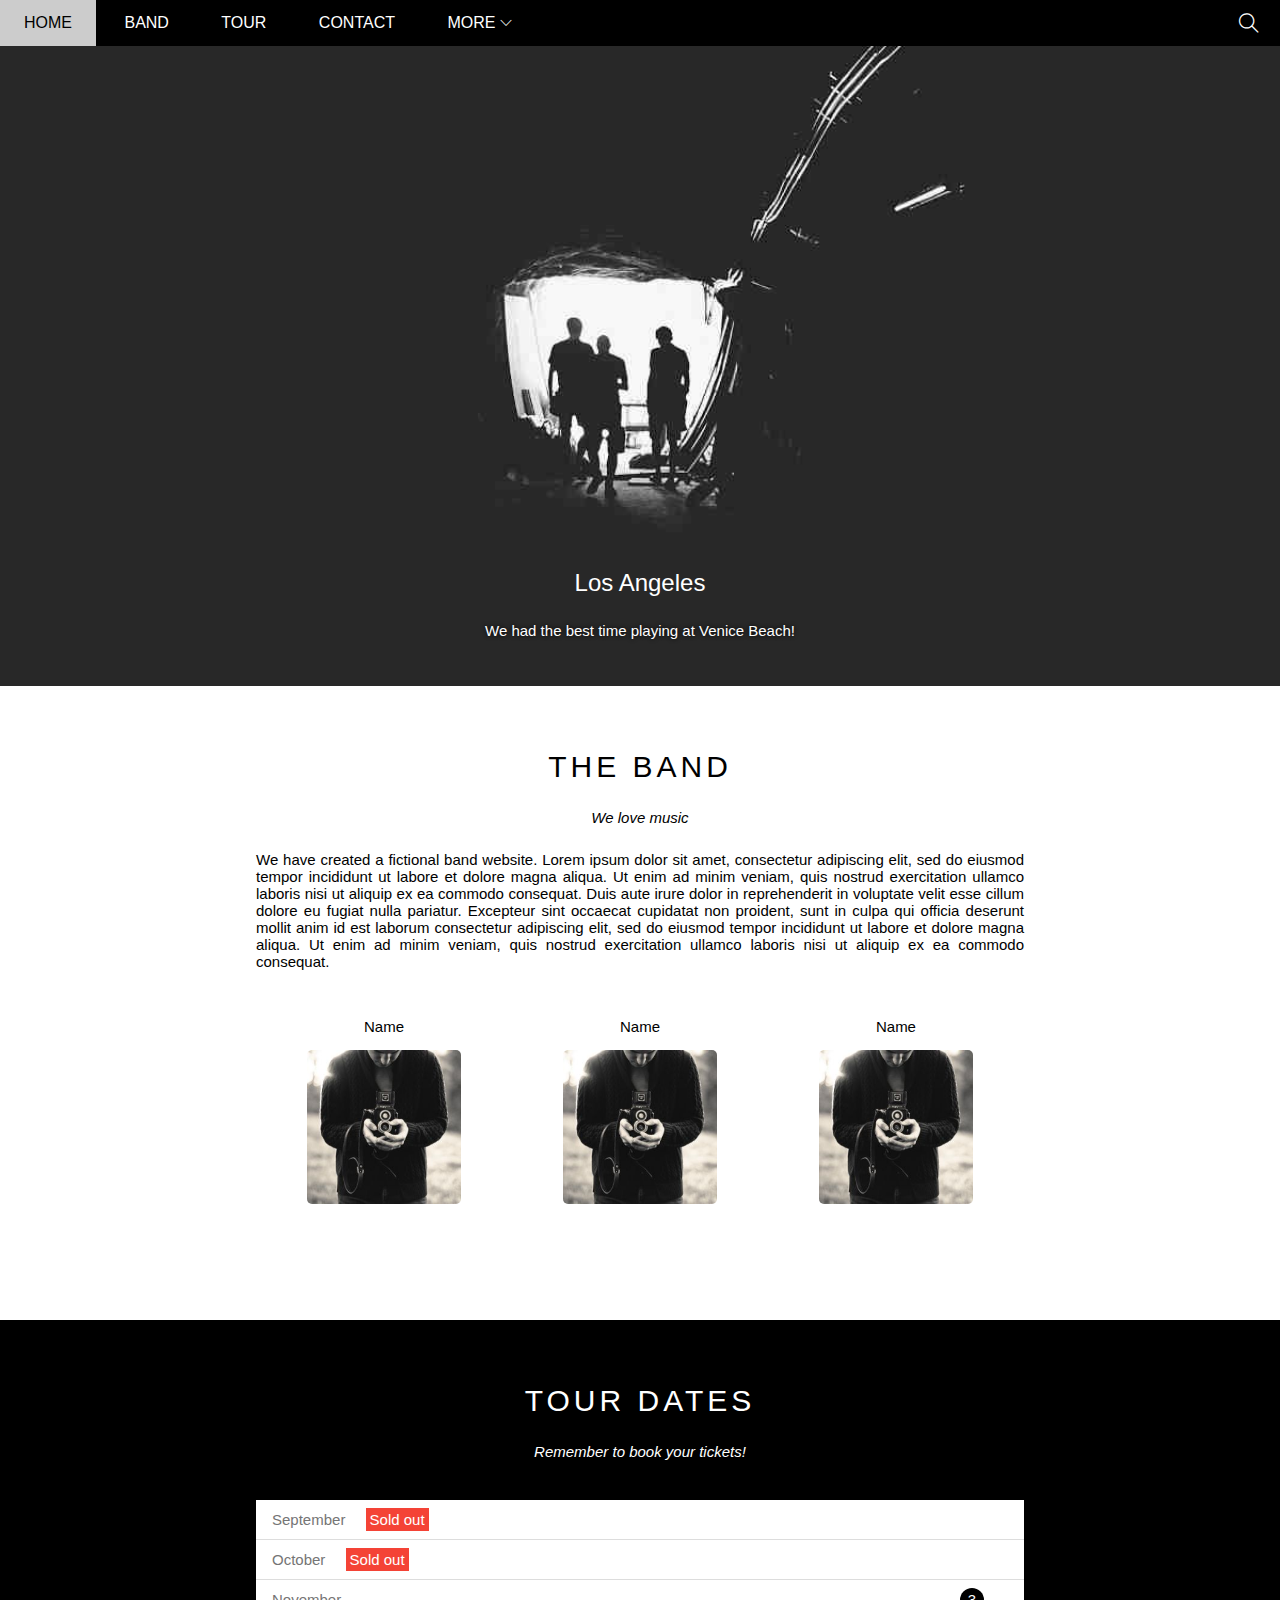
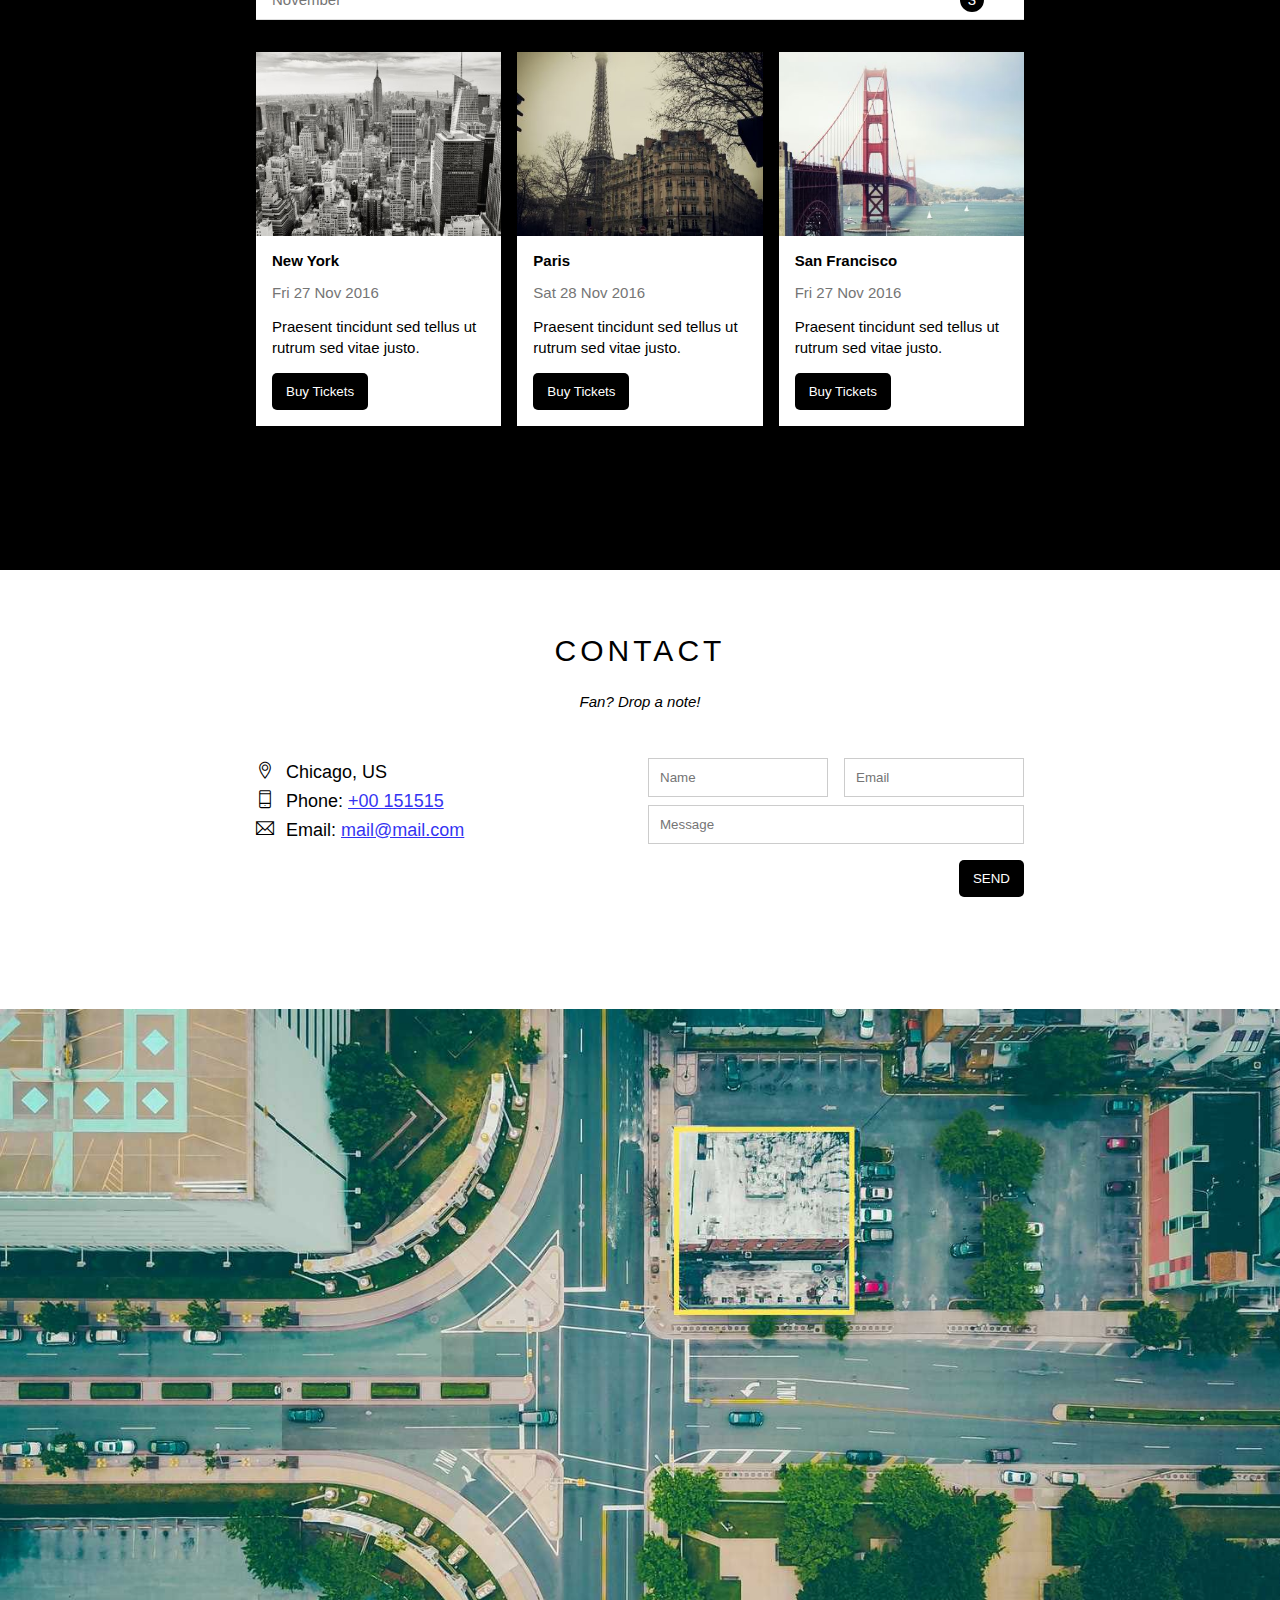
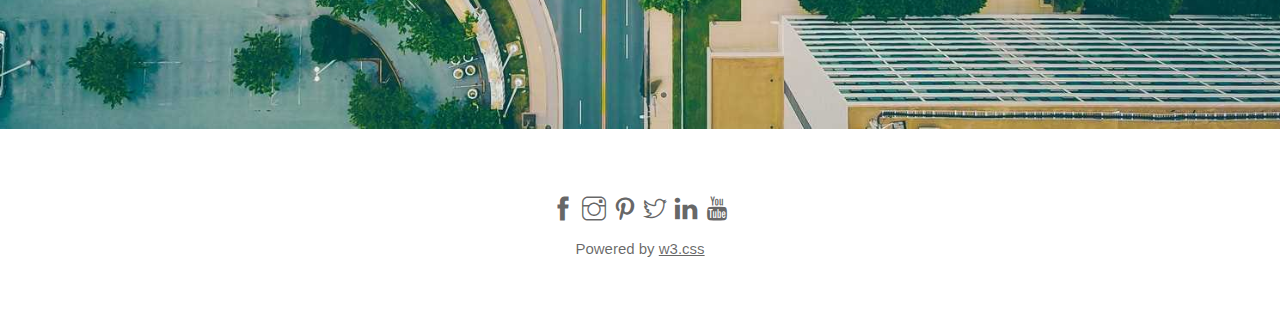
<file: index.html>
<!DOCTYPE html>
<html lang="en">
<head>
    <meta charset="UTF-8">
    <meta http-equiv="X-UA-Compatible" content="IE=edge">
    <meta name="viewport" content="width=device-width, initial-scale=1.0">
    <link rel="stylesheet" href="/css/style.css">
    <link rel="stylesheet" href="./font/themify-icons.css">
    <link rel="stylesheet" href="/css/responsive.css">
    <script src="./JS/script.js"></script>
    
    
    <title>Document</title>
</head>

    <div id="main">
        <div id="header">
            <!--Begin nav-->
            <ul id="nav">
                <li><a href="#">Home</a></li>
                <li><a href="#band">Band</a></li>
                <li><a href="#tour">Tour</a></li>
                <li><a href="#contact">Contact</a></li>
                <li>
                    <a href="#">More
                        <i class="ti-angle-down nav-arrow-down"></i>
                    </a>
                    <ul class="subnav">
                        <li><a href="#">Merchandise</a></li>
                        <li><a href="#">Extras</a></li>
                        <li><a href="#">Media</a></li>
                    </ul>
                </li>
            </ul>
             <!--End nav-->

             <!--Begin Search button-->
             <div  class="search-btn">
                 <i class="search-icon ti-search"></i>
             </div>
             <!--End Search button-->

             <!--Mobile Menu-->

             <div id="js-mobile-menu" class="mobile-menu-btn">
                 <i class="menu-icon ti-menu"></i>
             </div>
             <!--End Mobile Menu-->

        </div>

            <div id="slider">
                <div class="text-content">
                    <h2 class="text-heading">Los Angeles</h2>
                    <div class="text-descrition">We had the best time playing at Venice Beach!</div>
                </div>
                

        </div>

        <div id="content">
            <!--About section-->
            <div id="band" class="content-section">
                <h2 class="section-heading">THE BAND</h2>
                <p class="section-sub-heading">We love music</p>
                <p class="about-text">We have created a fictional band website. Lorem ipsum dolor sit amet, consectetur adipiscing elit, sed do eiusmod tempor incididunt ut labore et dolore magna aliqua. Ut enim ad minim veniam, quis nostrud exercitation ullamco laboris nisi ut aliquip ex ea commodo consequat. Duis aute irure dolor in reprehenderit in voluptate velit esse cillum dolore eu fugiat nulla pariatur. Excepteur sint occaecat cupidatat non proident, sunt in culpa qui officia deserunt mollit anim id est laborum consectetur adipiscing elit, sed do eiusmod tempor incididunt ut labore et dolore magna aliqua. Ut enim ad minim veniam, quis nostrud exercitation ullamco laboris nisi ut aliquip ex ea commodo consequat.</p>
                <div class="members-list">
                    <div class="member-mobile member-item">
                        <p class="member-name">Name</p>
                        <img src="./img/bandmember.jpg" class="member-img"/>
                    </div>
                    <div class="member-mobile member-item">
                        <p class="member-name">Name</p>
                        <img src="./img/bandmember.jpg" class="member-img" />
                    </div>
                    <div class="member-mobile member-item">
                        <p class="member-name">Name</p>
                        <img src="./img/bandmember.jpg" class="member-img" />
                    </div>
                    <div class="clean"></div>

                </div>

            </div>

             <!--Tour section-->
             <div id="tour" class="tour-section">
                 <div class="content-section">
                        <h2 class="section-heading text-white">TOUR DATES</h2>
                        <p class="section-sub-heading text-white">Remember to book your tickets!</p>
                    
                    
                <!--Ticket-->
                        <ul class="tickets-list">
                            <li>September <span class="soldout">Sold out</span></li>
                            <li>October <span class="soldout">Sold out</span> </li>
                            <li>November <span class="quantity">3</span></li>
                        </ul>
                <!--Place -->
                    <div class="row places-list">
                        <div class="column places-item mt-16 s-column-full">
                            <img src="./img/newyork.jpg" alt="New York" class="place-img">
                            <div class="place-body">
                                <h3 class="place-heading">New York</h3>
                                <p class="place-time">Fri 27 Nov 2016</p>
                                <p class="place-desc">Praesent tincidunt sed tellus ut rutrum sed vitae justo.</p>
                                <button class="btn js-buy-ticket s-full-width">Buy Tickets</butt>
                            </div>
                        </div>

                        <div class="column places-item mt-16 s-column-full">
                                <img src="./img/paris.jpg" alt="Paris" class="place-img">
                                <div class="place-body">
                                    <h3 class="place-heading">Paris</h3>
                                    <p class="place-time">Sat 28 Nov 2016</p>
                                    <p class="place-desc">Praesent tincidunt sed tellus ut rutrum sed vitae justo.</p>
                                    <button class="btn js-buy-ticket s-full-width">Buy Tickets</butt>
                                </div>
                        </div>

                            <div class="column places-item mt-16 s-column-full">
                                <img src="./img/sanfran.jpg" alt="San Francisco" class="place-img">
                                <div class="place-body">
                                    <h3 class="place-heading">San Francisco</h3>
                                    <p class="place-time">Fri 27 Nov 2016</p>
                                    <p class="place-desc">Praesent tincidunt sed tellus ut rutrum sed vitae justo.</p>
                                    <button class="btn js-buy-ticket s-full-width">Buy Tickets</butt>
                                </div>
                            </div>
                        </div>
                        <div class="clean"></div>

                   </div>
                </div>
             

            <!-- Begin Contact section-->
            <div id="contact" class="content-section">
                <h2 class="section-heading">CONTACT</h2>
                <p class="section-sub-heading">Fan? Drop a note!</p>

                <div class="row contact-content">
                    <div class="column column-half contact-info s-column-full">
                        <p class=""><i class="ti-location-pin"></i>Chicago, US</p>
                        <p class=""><i class="ti-mobile"></i>Phone: <a href="tel:+00 151515">+00 151515</a> </p>
                        <p class=""><i class="ti-email"></i>Email: <a href="mailto:mail@mail.com">mail@mail.com</a> </p>
                    </div>
                    <div class="column column-half contact-sunmit s-column-full">
                        <form action="">
                            <div class="row">
                                <div class="column column-half s-column-full s-mt-16">
                                    <input type="text" name="" required id="" class="form-control" placeholder="Name">
                                </div>
                                <div class="column column-half s-column-full s-mt-16">
                                    <input type="Email" name="" id="" required class="form-control" placeholder="Email">
                                </div>
                            </div>
                            <div class="row mt-8">
                                <div class="column column-full">
                                    <input type="Text" name="" id="" required class="form-control" placeholder="Message">
                                </div>
    
                            </div>
                            <input class="mt-16 form-submit-btn btn s-full-width" type="submit" value="SEND">
                        </form>               
                    </div>
                </div>
            </div>
            <!-- End Contact section-->
            <div class="map-section">
                <img src="./img/map.jpg" alt="Map" class="">
            </div>
        </div>
        
        <div id="footer">
            <div class="socicals-list">
                <a href=""><i class="ti-facebook"></i></a>
                <a href=""><i class="ti-instagram"></i></a>
                <a href=""><i class="ti-pinterest"></i></a>
                <a href=""><i class="ti-twitter"></i></a>
                <a href=""><i class="ti-linkedin"></i></a>
                <a href=""><i class="ti-youtube"></i></a>
               
            </div>
            <p class="copyright">Powered by  <a href="">w3.css</a></p>

        </div>

       
    


    </div>

    <div class="modal js-modal">
        <div class="modal-container js-modal-container">
            <div class="modal-close js-modal-close">
                <i class="ti-close"></i>
            </div>
            <header class="modal-header">
                <i class=" ti-bag modal-header-icon"></i>
                Tickets
            </header>

            <div class="modal-body">
                <label for="howmany" class="modal-label">
                        <i class="ti-shopping-cart"></i>
                        Tickets, $15 per person
                </label>  
                <input type="text" id="howmany" class="modal-input" placeholder="How many?">

                <label for="enteremail" class="modal-label">
                    <i class="ti-user"></i>
                    Send To
               </label>  
               <input type="email" id="enteremail" class="modal-input" placeholder="Enter email">

               <button id="buy-tickets">PAY
                   <i class="ti-check"></i>

               </button>

            </div>
            <footer class="modal-footer">
                <p class="modal-help">Need <a href="#">Help?</a></p>
            </footer>
        </div>
    </div>

    <script>
        const buyBtns = document.querySelectorAll('.js-buy-ticket');
        const modal = document.querySelector('.js-modal');
        const modalClose = document.querySelector('.js-modal-close');
        const modalContainer =document.querySelector('.js-modal-container');
        function showBytTickets(){
            //console.log("Da nhan");
            modal.classList.add('open');
            
        }
        function closeBytTicket(){
            modal.classList.remove('open');
        }
        for(const buyBtn of buyBtns){
            buyBtn.addEventListener('click',showBytTickets)
        }

        modalClose.addEventListener('click',closeBytTicket);
        modal.addEventListener('click',closeBytTicket)
        // tránh hiện tượng nổi bọt khi click vào bên trong modal
        // gây ra đóng modal
        modalContainer.addEventListener('click',function(event){
            event.stopPropagation();
        })

    </script>
    <script>
        const header = document.getElementById('header');
        const mobileMenu = document.getElementById('js-mobile-menu');
        headerHeight = header.clientHeight;
        // Đóng mở- menu
        mobileMenu.onclick = function(){
            //console.log("da click menu");
           // console.log(header.clientHeight);
           const isClosed = header.clientHeight === headerHeight;
           if(isClosed ){
               header.style.height ='auto';
           }
           else {
            header.style.height = null;
           }
         
        };
        const menuItems = document.querySelectorAll('#nav>li>a[href*="#"]');
        //console.log(menuItems);
        
        for(const menuItem of menuItems){
            
            menuItem.addEventListener('click',function(e){
                const isParentMenu = menuItem.nextElementSibling && menuItem.nextElementSibling.classList.contains('subnav');
                if(isParentMenu){
                    e.preventDefault();
                    console.log("khong dung")
                }
                else {
                    header.style.height = null;
                }
            })
        }
        

    </script>


    
</body>
</html>
</file>
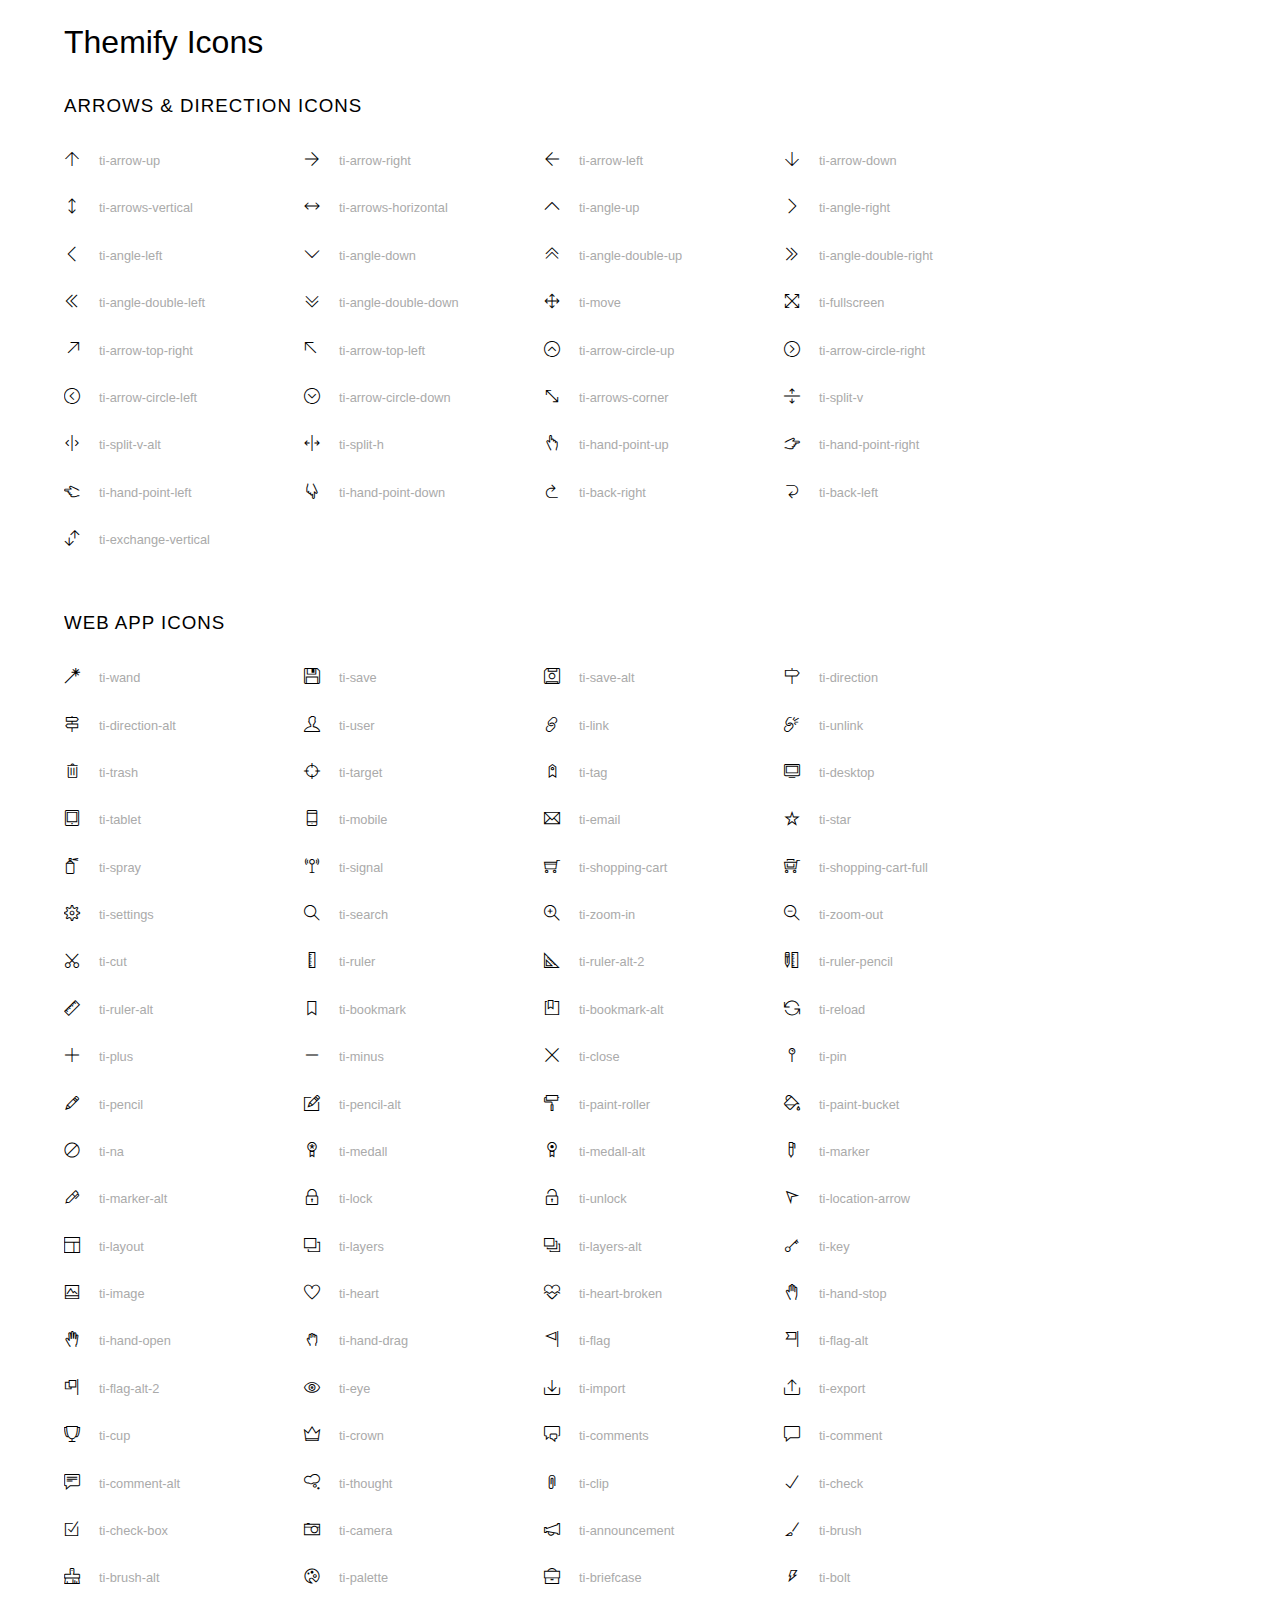
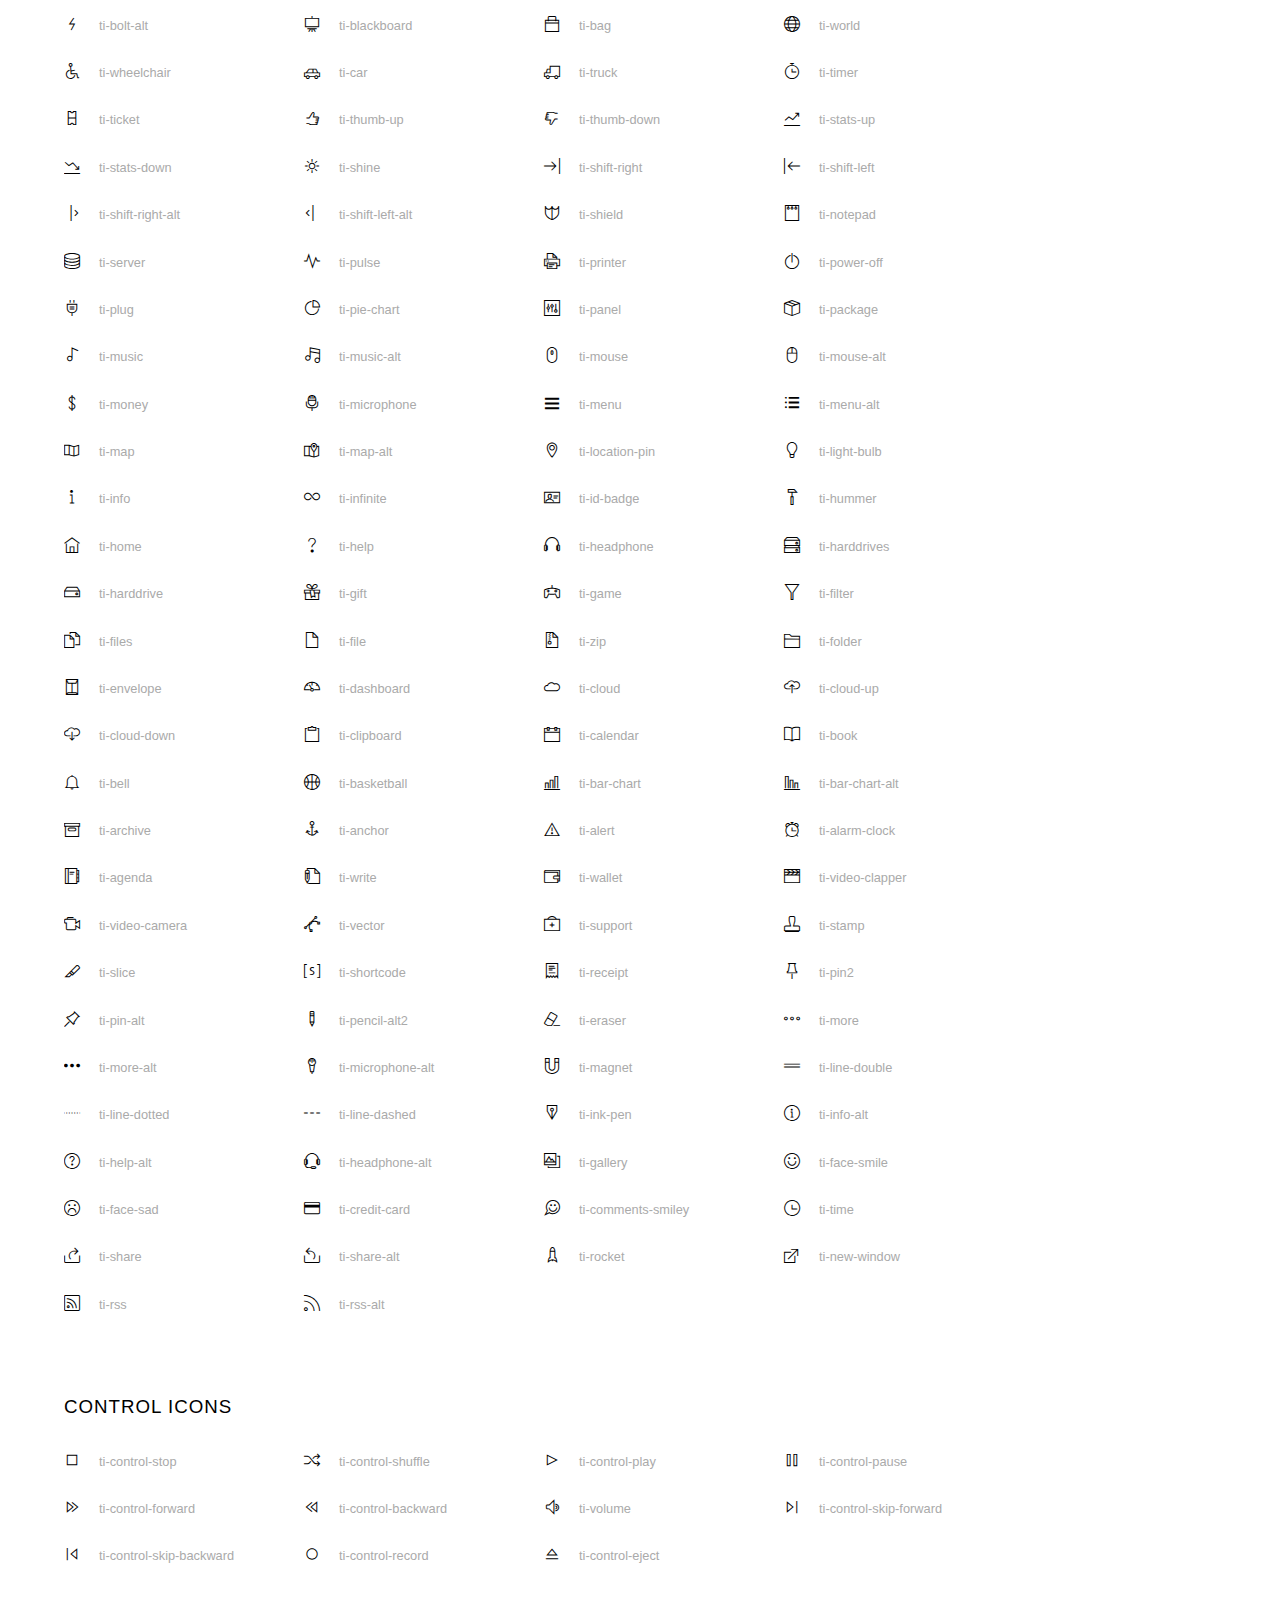
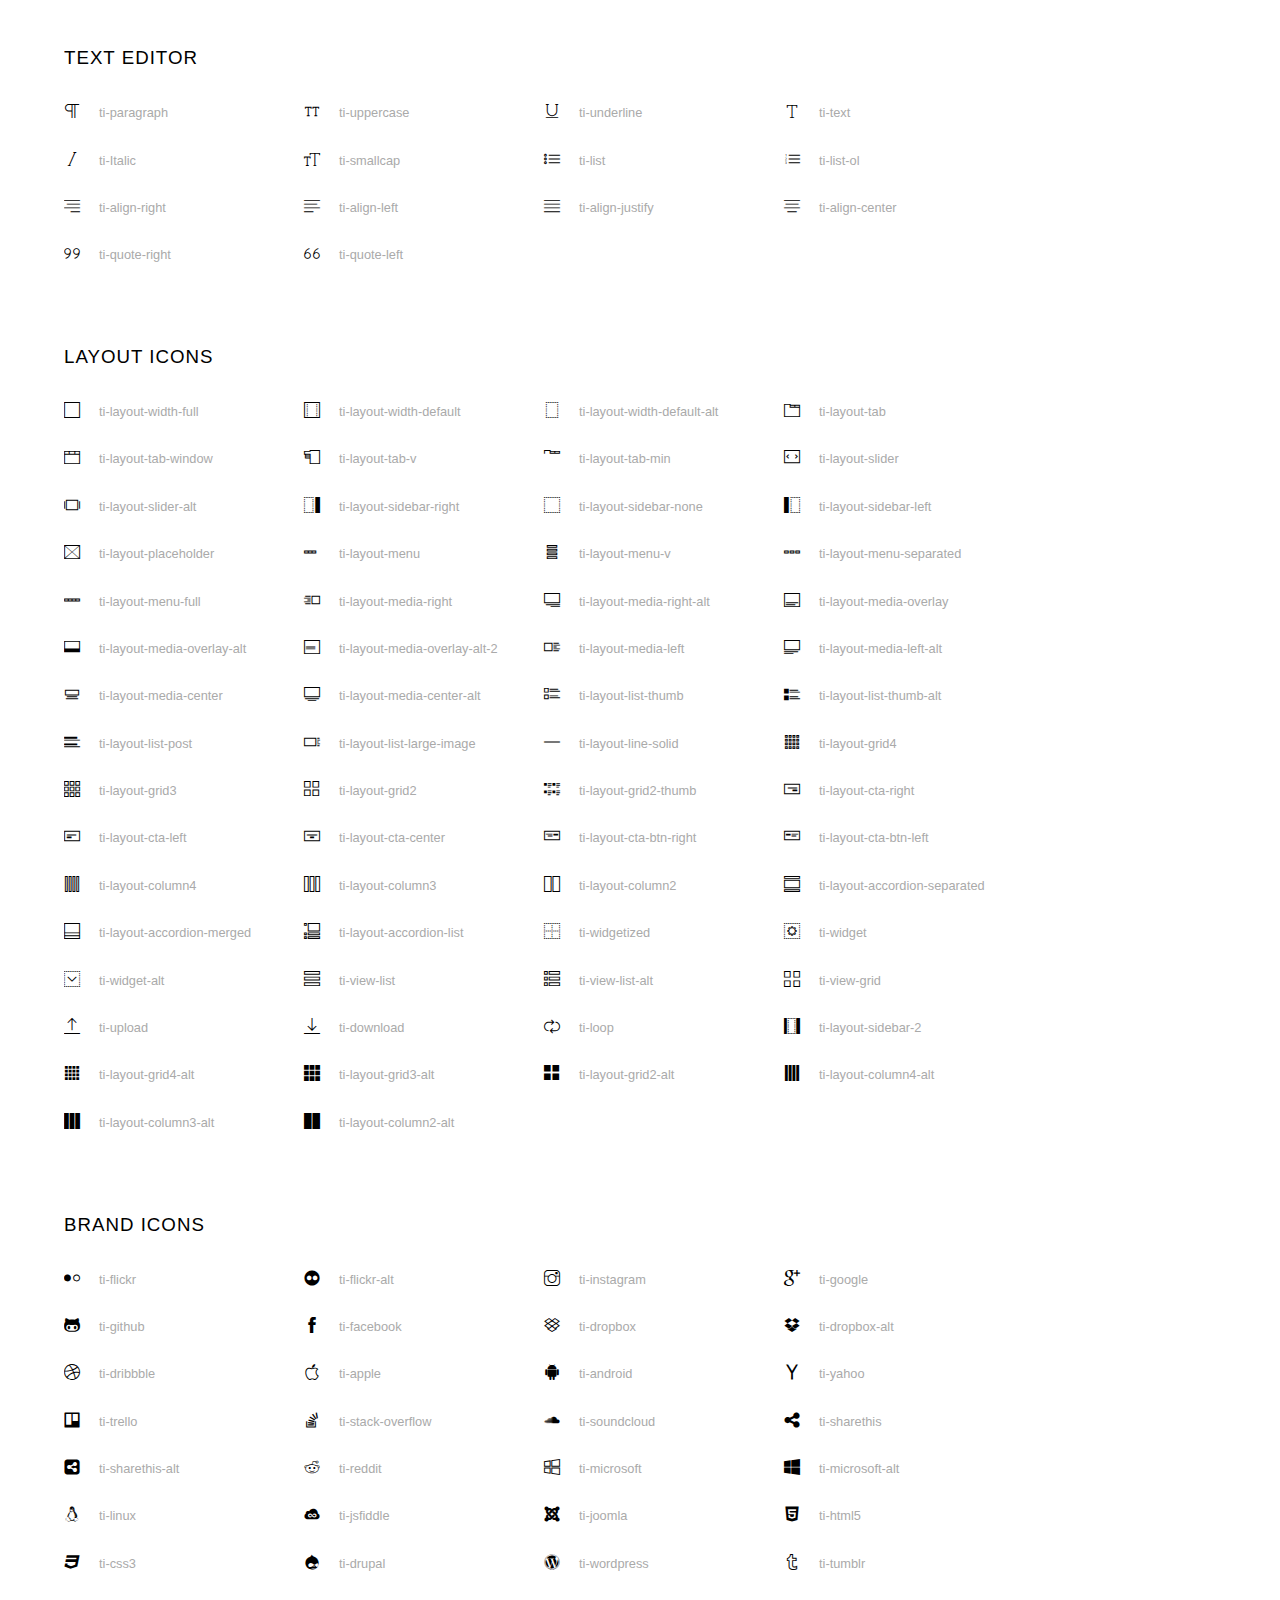
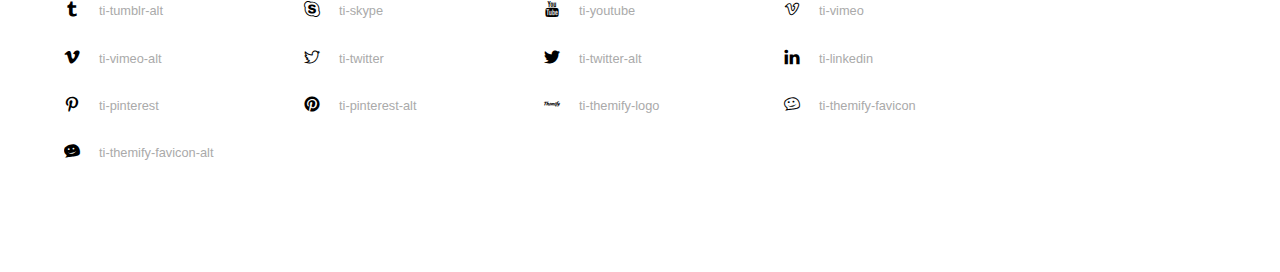
<file: font/index.html>
<!doctype html>
<html>
<head>
	<meta charset="utf-8">
	<title>Themify Icon Font</title>
	<meta name="viewport" content="width=device-width">
	<link rel="stylesheet" href="demo-files/demo.css">
	<link rel="stylesheet" href="themify-icons.css">
	<!--[if lt IE 8]><!-->
	<link rel="stylesheet" href="ie7/ie7.css">
	<script src="/JS/script.js"></script>
	<!--<![endif]-->
</head>
<body>
	<h1>Themify Icons</h1>

	<div class="icon-section">

		<div class="icon-section">
			<h3>Arrows &amp; Direction Icons </h3>

			<div class="icon-container">
				<span class="ti-arrow-up"></span><span class="icon-name"> ti-arrow-up</span>
			</div>
			<div class="icon-container">
				<span class="ti-arrow-right"></span><span class="icon-name"> ti-arrow-right</span>
			</div>
			<div class="icon-container">
				<span class="ti-arrow-left"></span><span class="icon-name"> ti-arrow-left</span>
			</div>
			<div class="icon-container">
				<span class="ti-arrow-down"></span><span class="icon-name"> ti-arrow-down</span>
			</div>
			<div class="icon-container">
				<span class="ti-arrows-vertical"></span><span class="icon-name"> ti-arrows-vertical</span>
			</div>
			<div class="icon-container">
				<span class="ti-arrows-horizontal"></span><span class="icon-name"> ti-arrows-horizontal</span>
			</div>
			<div class="icon-container">
				<span class="ti-angle-up"></span><span class="icon-name"> ti-angle-up</span>
			</div>
			<div class="icon-container">
				<span class="ti-angle-right"></span><span class="icon-name"> ti-angle-right</span>
			</div>
			<div class="icon-container">
				<span class="ti-angle-left"></span><span class="icon-name"> ti-angle-left</span>
			</div>
			<div class="icon-container">
				<span class="ti-angle-down"></span><span class="icon-name"> ti-angle-down</span>
			</div>	
			<div class="icon-container">
				<span class="ti-angle-double-up"></span><span class="icon-name"> ti-angle-double-up</span>
			</div>
			<div class="icon-container">
				<span class="ti-angle-double-right"></span><span class="icon-name"> ti-angle-double-right</span>
			</div>
			<div class="icon-container">
				<span class="ti-angle-double-left"></span><span class="icon-name"> ti-angle-double-left</span>
			</div>
			<div class="icon-container">
				<span class="ti-angle-double-down"></span><span class="icon-name"> ti-angle-double-down</span>
			</div>					
			<div class="icon-container">
				<span class="ti-move"></span><span class="icon-name"> ti-move</span>
			</div>
			<div class="icon-container">
				<span class="ti-fullscreen"></span><span class="icon-name"> ti-fullscreen</span>
			</div>
			<div class="icon-container">
				<span class="ti-arrow-top-right"></span><span class="icon-name"> ti-arrow-top-right</span>
			</div>
			<div class="icon-container">
				<span class="ti-arrow-top-left"></span><span class="icon-name"> ti-arrow-top-left</span>
			</div>
			<div class="icon-container">
				<span class="ti-arrow-circle-up"></span><span class="icon-name"> ti-arrow-circle-up</span>
			</div>
			<div class="icon-container">
				<span class="ti-arrow-circle-right"></span><span class="icon-name"> ti-arrow-circle-right</span>
			</div>
			<div class="icon-container">
				<span class="ti-arrow-circle-left"></span><span class="icon-name"> ti-arrow-circle-left</span>
			</div>
			<div class="icon-container">
				<span class="ti-arrow-circle-down"></span><span class="icon-name"> ti-arrow-circle-down</span>
			</div>
			<div class="icon-container">
				<span class="ti-arrows-corner"></span><span class="icon-name"> ti-arrows-corner</span>
			</div>
			<div class="icon-container">
				<span class="ti-split-v"></span><span class="icon-name"> ti-split-v</span>
			</div>

			<div class="icon-container">
				<span class="ti-split-v-alt"></span><span class="icon-name"> ti-split-v-alt</span>
			</div>
			<div class="icon-container">
				<span class="ti-split-h"></span><span class="icon-name"> ti-split-h</span>
			</div>
			<div class="icon-container">
				<span class="ti-hand-point-up"></span><span class="icon-name"> ti-hand-point-up</span>
			</div>
			<div class="icon-container">
				<span class="ti-hand-point-right"></span><span class="icon-name"> ti-hand-point-right</span>
			</div>
			<div class="icon-container">
				<span class="ti-hand-point-left"></span><span class="icon-name"> ti-hand-point-left</span>
			</div>
			<div class="icon-container">
				<span class="ti-hand-point-down"></span><span class="icon-name"> ti-hand-point-down</span>
			</div>
			<div class="icon-container">
				<span class="ti-back-right"></span><span class="icon-name"> ti-back-right</span>
			</div>
			<div class="icon-container">
				<span class="ti-back-left"></span><span class="icon-name"> ti-back-left</span>
			</div>
			<div class="icon-container">
				<span class="ti-exchange-vertical"></span><span class="icon-name"> ti-exchange-vertical</span>
			</div>

		</div> <!-- Arrows Icons -->



		<h3>Web App Icons</h3>
		
		<div class="icon-section">

			<div class="icon-container">
				<span class="ti-wand"></span><span class="icon-name"> ti-wand</span>
			</div>
			<div class="icon-container">
				<span class="ti-save"></span><span class="icon-name"> ti-save</span>
			</div>
			<div class="icon-container">
				<span class="ti-save-alt"></span><span class="icon-name"> ti-save-alt</span>
			</div>

			<div class="icon-container">
				<span class="ti-direction"></span><span class="icon-name"> ti-direction</span>
			</div>
			<div class="icon-container">
				<span class="ti-direction-alt"></span><span class="icon-name"> ti-direction-alt</span>
			</div>
			<div class="icon-container">
				<span class="ti-user"></span><span class="icon-name"> ti-user</span>
			</div>
			<div class="icon-container">
				<span class="ti-link"></span><span class="icon-name"> ti-link</span>
			</div>
			<div class="icon-container">
				<span class="ti-unlink"></span><span class="icon-name"> ti-unlink</span>
			</div>
			<div class="icon-container">
				<span class="ti-trash"></span><span class="icon-name"> ti-trash</span>
			</div>
			<div class="icon-container">
				<span class="ti-target"></span><span class="icon-name"> ti-target</span>
			</div>
			<div class="icon-container">
				<span class="ti-tag"></span><span class="icon-name"> ti-tag</span>
			</div>
			<div class="icon-container">
				<span class="ti-desktop"></span><span class="icon-name"> ti-desktop</span>
			</div>
			<div class="icon-container">
				<span class="ti-tablet"></span><span class="icon-name"> ti-tablet</span>
			</div>
			<div class="icon-container">
				<span class="ti-mobile"></span><span class="icon-name"> ti-mobile</span>
			</div>
			<div class="icon-container">
				<span class="ti-email"></span><span class="icon-name"> ti-email</span>
			</div>	
			<div class="icon-container">
				<span class="ti-star"></span><span class="icon-name"> ti-star</span>
			</div>
			<div class="icon-container">
				<span class="ti-spray"></span><span class="icon-name"> ti-spray</span>
			</div>
			<div class="icon-container">
				<span class="ti-signal"></span><span class="icon-name"> ti-signal</span>
			</div>
			<div class="icon-container">
				<span class="ti-shopping-cart"></span><span class="icon-name"> ti-shopping-cart</span>
			</div>
			<div class="icon-container">
				<span class="ti-shopping-cart-full"></span><span class="icon-name"> ti-shopping-cart-full</span>
			</div>
			<div class="icon-container">
				<span class="ti-settings"></span><span class="icon-name"> ti-settings</span>
			</div>
			<div class="icon-container">
				<span class="ti-search"></span><span class="icon-name"> ti-search</span>
			</div>
			<div class="icon-container">
				<span class="ti-zoom-in"></span><span class="icon-name"> ti-zoom-in</span>
			</div>
			<div class="icon-container">
				<span class="ti-zoom-out"></span><span class="icon-name"> ti-zoom-out</span>
			</div>
			<div class="icon-container">
				<span class="ti-cut"></span><span class="icon-name"> ti-cut</span>
			</div>
			<div class="icon-container">
				<span class="ti-ruler"></span><span class="icon-name"> ti-ruler</span>
			</div>
			<div class="icon-container">
				<span class="ti-ruler-alt-2"></span><span class="icon-name"> ti-ruler-alt-2</span>
			</div>			
			<div class="icon-container">
				<span class="ti-ruler-pencil"></span><span class="icon-name"> ti-ruler-pencil</span>
			</div>
			<div class="icon-container">
				<span class="ti-ruler-alt"></span><span class="icon-name"> ti-ruler-alt</span>
			</div>
			<div class="icon-container">
				<span class="ti-bookmark"></span><span class="icon-name"> ti-bookmark</span>
			</div>
			<div class="icon-container">
				<span class="ti-bookmark-alt"></span><span class="icon-name"> ti-bookmark-alt</span>
			</div>
			<div class="icon-container">
				<span class="ti-reload"></span><span class="icon-name"> ti-reload</span>
			</div>
			<div class="icon-container">
				<span class="ti-plus"></span><span class="icon-name"> ti-plus</span>
			</div>
			<div class="icon-container">
				<span class="ti-minus"></span><span class="icon-name"> ti-minus</span>
			</div>
			<div class="icon-container">
				<span class="ti-close"></span><span class="icon-name"> ti-close</span>
			</div>			
			<div class="icon-container">
				<span class="ti-pin"></span><span class="icon-name"> ti-pin</span>
			</div>
			<div class="icon-container">
				<span class="ti-pencil"></span><span class="icon-name"> ti-pencil</span>
			</div>
					
		  	<div class="icon-container">
				<span class="ti-pencil-alt"></span><span class="icon-name"> ti-pencil-alt</span>
			</div>
			<div class="icon-container">
				<span class="ti-paint-roller"></span><span class="icon-name"> ti-paint-roller</span>
			</div>
			<div class="icon-container">
				<span class="ti-paint-bucket"></span><span class="icon-name"> ti-paint-bucket</span>
			</div>
			<div class="icon-container">
				<span class="ti-na"></span><span class="icon-name"> ti-na</span>
			</div>
			<div class="icon-container">
				<span class="ti-medall"></span><span class="icon-name"> ti-medall</span>
			</div>
			<div class="icon-container">
				<span class="ti-medall-alt"></span><span class="icon-name"> ti-medall-alt</span>
			</div>
			<div class="icon-container">
				<span class="ti-marker"></span><span class="icon-name"> ti-marker</span>
			</div>
			<div class="icon-container">
				<span class="ti-marker-alt"></span><span class="icon-name"> ti-marker-alt</span>
			</div>

			<div class="icon-container">
				<span class="ti-lock"></span><span class="icon-name"> ti-lock</span>
			</div>
			<div class="icon-container">
				<span class="ti-unlock"></span><span class="icon-name"> ti-unlock</span>
			</div>
			<div class="icon-container">
				<span class="ti-location-arrow"></span><span class="icon-name"> ti-location-arrow</span>
			</div>
			<div class="icon-container">
				<span class="ti-layout"></span><span class="icon-name"> ti-layout</span>
			</div>
			<div class="icon-container">
				<span class="ti-layers"></span><span class="icon-name"> ti-layers</span>
			</div>
			<div class="icon-container">
				<span class="ti-layers-alt"></span><span class="icon-name"> ti-layers-alt</span>
			</div>
			<div class="icon-container">
				<span class="ti-key"></span><span class="icon-name"> ti-key</span>
			</div>
			<div class="icon-container">
				<span class="ti-image"></span><span class="icon-name"> ti-image</span>
			</div>
			<div class="icon-container">
				<span class="ti-heart"></span><span class="icon-name"> ti-heart</span>
			</div>
			<div class="icon-container">
				<span class="ti-heart-broken"></span><span class="icon-name"> ti-heart-broken</span>
			</div>
			<div class="icon-container">
				<span class="ti-hand-stop"></span><span class="icon-name"> ti-hand-stop</span>
			</div>
			<div class="icon-container">
				<span class="ti-hand-open"></span><span class="icon-name"> ti-hand-open</span>
			</div>
			<div class="icon-container">
				<span class="ti-hand-drag"></span><span class="icon-name"> ti-hand-drag</span>
			</div>
			<div class="icon-container">
				<span class="ti-flag"></span><span class="icon-name"> ti-flag</span>
			</div>
			<div class="icon-container">
				<span class="ti-flag-alt"></span><span class="icon-name"> ti-flag-alt</span>
			</div>
			<div class="icon-container">
				<span class="ti-flag-alt-2"></span><span class="icon-name"> ti-flag-alt-2</span>
			</div>
			<div class="icon-container">
				<span class="ti-eye"></span><span class="icon-name"> ti-eye</span>
			</div>
			<div class="icon-container">
				<span class="ti-import"></span><span class="icon-name"> ti-import</span>
			</div>			
			<div class="icon-container">
				<span class="ti-export"></span><span class="icon-name"> ti-export</span>
			</div>
			<div class="icon-container">
				<span class="ti-cup"></span><span class="icon-name"> ti-cup</span>
			</div>
			<div class="icon-container">
				<span class="ti-crown"></span><span class="icon-name"> ti-crown</span>
			</div>
			<div class="icon-container">
				<span class="ti-comments"></span><span class="icon-name"> ti-comments</span>
			</div>
			<div class="icon-container">
				<span class="ti-comment"></span><span class="icon-name"> ti-comment</span>
			</div>
			<div class="icon-container">
				<span class="ti-comment-alt"></span><span class="icon-name"> ti-comment-alt</span>
			</div>
			<div class="icon-container">
				<span class="ti-thought"></span><span class="icon-name"> ti-thought</span>
			</div>			
			<div class="icon-container">
				<span class="ti-clip"></span><span class="icon-name"> ti-clip</span>
			</div>

			<div class="icon-container">
				<span class="ti-check"></span><span class="icon-name"> ti-check</span>
			</div>
			<div class="icon-container">
				<span class="ti-check-box"></span><span class="icon-name"> ti-check-box</span>
			</div>
			<div class="icon-container">
				<span class="ti-camera"></span><span class="icon-name"> ti-camera</span>
			</div>
			<div class="icon-container">
				<span class="ti-announcement"></span><span class="icon-name"> ti-announcement</span>
			</div>
			<div class="icon-container">
				<span class="ti-brush"></span><span class="icon-name"> ti-brush</span>
			</div>
			<div class="icon-container">
				<span class="ti-brush-alt"></span><span class="icon-name"> ti-brush-alt</span>
			</div>
			<div class="icon-container">
				<span class="ti-palette"></span><span class="icon-name"> ti-palette</span>
			</div>			
			<div class="icon-container">
				<span class="ti-briefcase"></span><span class="icon-name"> ti-briefcase</span>
			</div>
			<div class="icon-container">
				<span class="ti-bolt"></span><span class="icon-name"> ti-bolt</span>
			</div>
			<div class="icon-container">
				<span class="ti-bolt-alt"></span><span class="icon-name"> ti-bolt-alt</span>
			</div>
			<div class="icon-container">
				<span class="ti-blackboard"></span><span class="icon-name"> ti-blackboard</span>
			</div>
			<div class="icon-container">
				<span class="ti-bag"></span><span class="icon-name"> ti-bag</span>
			</div>
			<div class="icon-container">
				<span class="ti-world"></span><span class="icon-name"> ti-world</span>
			</div>
			<div class="icon-container">
				<span class="ti-wheelchair"></span><span class="icon-name"> ti-wheelchair</span>
			</div>
			<div class="icon-container">
				<span class="ti-car"></span><span class="icon-name"> ti-car</span>
			</div>
			<div class="icon-container">
				<span class="ti-truck"></span><span class="icon-name"> ti-truck</span>
			</div>
			<div class="icon-container">
				<span class="ti-timer"></span><span class="icon-name"> ti-timer</span>
			</div>
			<div class="icon-container">
				<span class="ti-ticket"></span><span class="icon-name"> ti-ticket</span>
			</div>
			<div class="icon-container">
				<span class="ti-thumb-up"></span><span class="icon-name"> ti-thumb-up</span>
			</div>
			<div class="icon-container">
				<span class="ti-thumb-down"></span><span class="icon-name"> ti-thumb-down</span>
			</div>

			<div class="icon-container">
				<span class="ti-stats-up"></span><span class="icon-name"> ti-stats-up</span>
			</div>
			<div class="icon-container">
				<span class="ti-stats-down"></span><span class="icon-name"> ti-stats-down</span>
			</div>
			<div class="icon-container">
				<span class="ti-shine"></span><span class="icon-name"> ti-shine</span>
			</div>
			<div class="icon-container">
				<span class="ti-shift-right"></span><span class="icon-name"> ti-shift-right</span>
			</div>
			<div class="icon-container">
				<span class="ti-shift-left"></span><span class="icon-name"> ti-shift-left</span>
			</div>

			<div class="icon-container">
				<span class="ti-shift-right-alt"></span><span class="icon-name"> ti-shift-right-alt</span>
			</div>
			<div class="icon-container">
				<span class="ti-shift-left-alt"></span><span class="icon-name"> ti-shift-left-alt</span>
			</div>
			<div class="icon-container">
				<span class="ti-shield"></span><span class="icon-name"> ti-shield</span>
			</div>
			<div class="icon-container">
				<span class="ti-notepad"></span><span class="icon-name"> ti-notepad</span>
			</div>
			<div class="icon-container">
				<span class="ti-server"></span><span class="icon-name"> ti-server</span>
			</div>

			<div class="icon-container">
				<span class="ti-pulse"></span><span class="icon-name"> ti-pulse</span>
			</div>
			<div class="icon-container">
				<span class="ti-printer"></span><span class="icon-name"> ti-printer</span>
			</div>
			<div class="icon-container">
				<span class="ti-power-off"></span><span class="icon-name"> ti-power-off</span>
			</div>
			<div class="icon-container">
				<span class="ti-plug"></span><span class="icon-name"> ti-plug</span>
			</div>
			<div class="icon-container">
				<span class="ti-pie-chart"></span><span class="icon-name"> ti-pie-chart</span>
			</div>

			<div class="icon-container">
				<span class="ti-panel"></span><span class="icon-name"> ti-panel</span>
			</div>
			<div class="icon-container">
				<span class="ti-package"></span><span class="icon-name"> ti-package</span>
			</div>
			<div class="icon-container">
				<span class="ti-music"></span><span class="icon-name"> ti-music</span>
			</div>
			<div class="icon-container">
				<span class="ti-music-alt"></span><span class="icon-name"> ti-music-alt</span>
			</div>
			<div class="icon-container">
				<span class="ti-mouse"></span><span class="icon-name"> ti-mouse</span>
			</div>
			<div class="icon-container">
				<span class="ti-mouse-alt"></span><span class="icon-name"> ti-mouse-alt</span>
			</div>
			<div class="icon-container">
				<span class="ti-money"></span><span class="icon-name"> ti-money</span>
			</div>
			<div class="icon-container">
				<span class="ti-microphone"></span><span class="icon-name"> ti-microphone</span>
			</div>
			<div class="icon-container">
				<span class="ti-menu"></span><span class="icon-name"> ti-menu</span>
			</div>
			<div class="icon-container">
				<span class="ti-menu-alt"></span><span class="icon-name"> ti-menu-alt</span>
			</div>
			<div class="icon-container">
				<span class="ti-map"></span><span class="icon-name"> ti-map</span>
			</div>
			<div class="icon-container">
				<span class="ti-map-alt"></span><span class="icon-name"> ti-map-alt</span>
			</div>

			<div class="icon-container">
				<span class="ti-location-pin"></span><span class="icon-name"> ti-location-pin</span>
			</div>

			<div class="icon-container">
				<span class="ti-light-bulb"></span><span class="icon-name"> ti-light-bulb</span>
			</div>
			<div class="icon-container">
				<span class="ti-info"></span><span class="icon-name"> ti-info</span>
			</div>
			<div class="icon-container">
				<span class="ti-infinite"></span><span class="icon-name"> ti-infinite</span>
			</div>
			<div class="icon-container">
				<span class="ti-id-badge"></span><span class="icon-name"> ti-id-badge</span>
			</div>
			<div class="icon-container">
				<span class="ti-hummer"></span><span class="icon-name"> ti-hummer</span>
			</div>
			<div class="icon-container">
				<span class="ti-home"></span><span class="icon-name"> ti-home</span>
			</div>
			<div class="icon-container">
				<span class="ti-help"></span><span class="icon-name"> ti-help</span>
			</div>
			<div class="icon-container">
				<span class="ti-headphone"></span><span class="icon-name"> ti-headphone</span>
			</div>
			<div class="icon-container">
				<span class="ti-harddrives"></span><span class="icon-name"> ti-harddrives</span>
			</div>
			<div class="icon-container">
				<span class="ti-harddrive"></span><span class="icon-name"> ti-harddrive</span>
			</div>
			<div class="icon-container">
				<span class="ti-gift"></span><span class="icon-name"> ti-gift</span>
			</div>
			<div class="icon-container">
				<span class="ti-game"></span><span class="icon-name"> ti-game</span>
			</div>
			<div class="icon-container">
				<span class="ti-filter"></span><span class="icon-name"> ti-filter</span>
			</div>
			<div class="icon-container">
				<span class="ti-files"></span><span class="icon-name"> ti-files</span>
			</div>
			<div class="icon-container">
				<span class="ti-file"></span><span class="icon-name"> ti-file</span>
			</div>
			<div class="icon-container">
				<span class="ti-zip"></span><span class="icon-name"> ti-zip</span>
			</div>
			<div class="icon-container">
				<span class="ti-folder"></span><span class="icon-name"> ti-folder</span>
			</div>			
			<div class="icon-container">
				<span class="ti-envelope"></span><span class="icon-name"> ti-envelope</span>
			</div>


			<div class="icon-container">
				<span class="ti-dashboard"></span><span class="icon-name"> ti-dashboard</span>
			</div>
			<div class="icon-container">
				<span class="ti-cloud"></span><span class="icon-name"> ti-cloud</span>
			</div>
			<div class="icon-container">
				<span class="ti-cloud-up"></span><span class="icon-name"> ti-cloud-up</span>
			</div>
			<div class="icon-container">
				<span class="ti-cloud-down"></span><span class="icon-name"> ti-cloud-down</span>
			</div>
			<div class="icon-container">
				<span class="ti-clipboard"></span><span class="icon-name"> ti-clipboard</span>
			</div>
			<div class="icon-container">
				<span class="ti-calendar"></span><span class="icon-name"> ti-calendar</span>
			</div>
			<div class="icon-container">
				<span class="ti-book"></span><span class="icon-name"> ti-book</span>
			</div>
			<div class="icon-container">
				<span class="ti-bell"></span><span class="icon-name"> ti-bell</span>
			</div>
			<div class="icon-container">
				<span class="ti-basketball"></span><span class="icon-name"> ti-basketball</span>
			</div>
			<div class="icon-container">
				<span class="ti-bar-chart"></span><span class="icon-name"> ti-bar-chart</span>
			</div>
			<div class="icon-container">
				<span class="ti-bar-chart-alt"></span><span class="icon-name"> ti-bar-chart-alt</span>
			</div>


			<div class="icon-container">
				<span class="ti-archive"></span><span class="icon-name"> ti-archive</span>
			</div>
			<div class="icon-container">
				<span class="ti-anchor"></span><span class="icon-name"> ti-anchor</span>
			</div>

			<div class="icon-container">
				<span class="ti-alert"></span><span class="icon-name"> ti-alert</span>
			</div>
			<div class="icon-container">
				<span class="ti-alarm-clock"></span><span class="icon-name"> ti-alarm-clock</span>
			</div>
			<div class="icon-container">
				<span class="ti-agenda"></span><span class="icon-name"> ti-agenda</span>
			</div>
			<div class="icon-container">
				<span class="ti-write"></span><span class="icon-name"> ti-write</span>
			</div>

			<div class="icon-container">
				<span class="ti-wallet"></span><span class="icon-name"> ti-wallet</span>
			</div>
			<div class="icon-container">
				<span class="ti-video-clapper"></span><span class="icon-name"> ti-video-clapper</span>
			</div>
			<div class="icon-container">
				<span class="ti-video-camera"></span><span class="icon-name"> ti-video-camera</span>
			</div>
			<div class="icon-container">
				<span class="ti-vector"></span><span class="icon-name"> ti-vector</span>
			</div>

			<div class="icon-container">
				<span class="ti-support"></span><span class="icon-name"> ti-support</span>
			</div>
			<div class="icon-container">
				<span class="ti-stamp"></span><span class="icon-name"> ti-stamp</span>
			</div>
			<div class="icon-container">
				<span class="ti-slice"></span><span class="icon-name"> ti-slice</span>
			</div>
			<div class="icon-container">
				<span class="ti-shortcode"></span><span class="icon-name"> ti-shortcode</span>
			</div>
			<div class="icon-container">
				<span class="ti-receipt"></span><span class="icon-name"> ti-receipt</span>
			</div>
			<div class="icon-container">
				<span class="ti-pin2"></span><span class="icon-name"> ti-pin2</span>
			</div>
			<div class="icon-container">
				<span class="ti-pin-alt"></span><span class="icon-name"> ti-pin-alt</span>
			</div>
			<div class="icon-container">
				<span class="ti-pencil-alt2"></span><span class="icon-name"> ti-pencil-alt2</span>
			</div>
			<div class="icon-container">
				<span class="ti-eraser"></span><span class="icon-name"> ti-eraser</span>
			</div>			
			<div class="icon-container">
				<span class="ti-more"></span><span class="icon-name"> ti-more</span>
			</div>
			<div class="icon-container">
				<span class="ti-more-alt"></span><span class="icon-name"> ti-more-alt</span>
			</div>
			<div class="icon-container">
				<span class="ti-microphone-alt"></span><span class="icon-name"> ti-microphone-alt</span>
			</div>
			<div class="icon-container">
				<span class="ti-magnet"></span><span class="icon-name"> ti-magnet</span>
			</div>
			<div class="icon-container">
				<span class="ti-line-double"></span><span class="icon-name"> ti-line-double</span>
			</div>
			<div class="icon-container">
				<span class="ti-line-dotted"></span><span class="icon-name"> ti-line-dotted</span>
			</div>
			<div class="icon-container">
				<span class="ti-line-dashed"></span><span class="icon-name"> ti-line-dashed</span>
			</div>

			<div class="icon-container">
				<span class="ti-ink-pen"></span><span class="icon-name"> ti-ink-pen</span>
			</div>
			<div class="icon-container">
				<span class="ti-info-alt"></span><span class="icon-name"> ti-info-alt</span>
			</div>
			<div class="icon-container">
				<span class="ti-help-alt"></span><span class="icon-name"> ti-help-alt</span>
			</div>
			<div class="icon-container">
				<span class="ti-headphone-alt"></span><span class="icon-name"> ti-headphone-alt</span>
			</div>

			<div class="icon-container">
				<span class="ti-gallery"></span><span class="icon-name"> ti-gallery</span>
			</div>
			<div class="icon-container">
				<span class="ti-face-smile"></span><span class="icon-name"> ti-face-smile</span>
			</div>
			<div class="icon-container">
				<span class="ti-face-sad"></span><span class="icon-name"> ti-face-sad</span>
			</div>
			<div class="icon-container">
				<span class="ti-credit-card"></span><span class="icon-name"> ti-credit-card</span>
			</div>
			<div class="icon-container">
				<span class="ti-comments-smiley"></span><span class="icon-name"> ti-comments-smiley</span>
			</div>
			<div class="icon-container">
				<span class="ti-time"></span><span class="icon-name"> ti-time</span>
			</div>
			<div class="icon-container">
				<span class="ti-share"></span><span class="icon-name"> ti-share</span>
			</div>
			<div class="icon-container">
				<span class="ti-share-alt"></span><span class="icon-name"> ti-share-alt</span>
			</div>
			<div class="icon-container">
				<span class="ti-rocket"></span><span class="icon-name"> ti-rocket</span>
			</div>

			<div class="icon-container">
				<span class="ti-new-window"></span><span class="icon-name"> ti-new-window</span>
			</div>

			<div class="icon-container">
				<span class="ti-rss"></span><span class="icon-name"> ti-rss</span>
			</div>

			<div class="icon-container">
				<span class="ti-rss-alt"></span><span class="icon-name"> ti-rss-alt</span>
			</div>
			
		</div><!-- Web App Icons -->


		<div class="icon-section">
			<h3>Control Icons</h3>
			<div class="icon-container">
				<span class="ti-control-stop"></span><span class="icon-name"> ti-control-stop</span>
			</div>
			<div class="icon-container">
				<span class="ti-control-shuffle"></span><span class="icon-name"> ti-control-shuffle</span>
			</div>
			<div class="icon-container">
				<span class="ti-control-play"></span><span class="icon-name"> ti-control-play</span>
			</div>
			<div class="icon-container">
				<span class="ti-control-pause"></span><span class="icon-name"> ti-control-pause</span>
			</div>
			<div class="icon-container">
				<span class="ti-control-forward"></span><span class="icon-name"> ti-control-forward</span>
			</div>
			<div class="icon-container">
				<span class="ti-control-backward"></span><span class="icon-name"> ti-control-backward</span>
			</div>	
			<div class="icon-container">
				<span class="ti-volume"></span><span class="icon-name"> ti-volume</span>
			</div>
			<div class="icon-container">
				<span class="ti-control-skip-forward"></span><span class="icon-name"> ti-control-skip-forward</span>
			</div>
			<div class="icon-container">
				<span class="ti-control-skip-backward"></span><span class="icon-name"> ti-control-skip-backward</span>
			</div>
			<div class="icon-container">
				<span class="ti-control-record"></span><span class="icon-name"> ti-control-record</span>
			</div>
			<div class="icon-container">
				<span class="ti-control-eject"></span><span class="icon-name"> ti-control-eject</span>
			</div>			
		</div> <!-- Control Icons -->


		<div class="icon-section">
			<h3>Text Editor</h3>

			<div class="icon-container">
				<span class="ti-paragraph"></span><span class="icon-name"> ti-paragraph</span>
			</div>
			<div class="icon-container">
				<span class="ti-uppercase"></span><span class="icon-name"> ti-uppercase</span>
			</div>

			<div class="icon-container">
				<span class="ti-underline"></span><span class="icon-name"> ti-underline</span>
			</div>
			<div class="icon-container">
				<span class="ti-text"></span><span class="icon-name"> ti-text</span>
			</div>
			<div class="icon-container">
				<span class="ti-Italic"></span><span class="icon-name"> ti-Italic</span>
			</div>
			<div class="icon-container">
				<span class="ti-smallcap"></span><span class="icon-name"> ti-smallcap</span>
			</div>
			<div class="icon-container">
				<span class="ti-list"></span><span class="icon-name"> ti-list</span>
			</div>
			<div class="icon-container">
				<span class="ti-list-ol"></span><span class="icon-name"> ti-list-ol</span>
			</div>
			<div class="icon-container">
				<span class="ti-align-right"></span><span class="icon-name"> ti-align-right</span>
			</div>
			<div class="icon-container">
				<span class="ti-align-left"></span><span class="icon-name"> ti-align-left</span>
			</div>
			<div class="icon-container">
				<span class="ti-align-justify"></span><span class="icon-name"> ti-align-justify</span>
			</div>
			<div class="icon-container">
				<span class="ti-align-center"></span><span class="icon-name"> ti-align-center</span>
			</div>
			<div class="icon-container">
				<span class="ti-quote-right"></span><span class="icon-name"> ti-quote-right</span>
			</div>
			<div class="icon-container">
				<span class="ti-quote-left"></span><span class="icon-name"> ti-quote-left</span>
			</div>

		</div> <!-- Text Editor -->



		<div class="icon-section">
			<h3>Layout Icons</h3>
			<div class="icon-container">
				<span class="ti-layout-width-full"></span><span class="icon-name"> ti-layout-width-full</span>
			</div>
			<div class="icon-container">
				<span class="ti-layout-width-default"></span><span class="icon-name"> ti-layout-width-default</span>
			</div>
			<div class="icon-container">
				<span class="ti-layout-width-default-alt"></span><span class="icon-name"> ti-layout-width-default-alt</span>
			</div>
			<div class="icon-container">
				<span class="ti-layout-tab"></span><span class="icon-name"> ti-layout-tab</span>
			</div>
			<div class="icon-container">
				<span class="ti-layout-tab-window"></span><span class="icon-name"> ti-layout-tab-window</span>
			</div>
			<div class="icon-container">
				<span class="ti-layout-tab-v"></span><span class="icon-name"> ti-layout-tab-v</span>
			</div>
			<div class="icon-container">
				<span class="ti-layout-tab-min"></span><span class="icon-name"> ti-layout-tab-min</span>
			</div>
			<div class="icon-container">
				<span class="ti-layout-slider"></span><span class="icon-name"> ti-layout-slider</span>
			</div>
			<div class="icon-container">
				<span class="ti-layout-slider-alt"></span><span class="icon-name"> ti-layout-slider-alt</span>
			</div>
			<div class="icon-container">
				<span class="ti-layout-sidebar-right"></span><span class="icon-name"> ti-layout-sidebar-right</span>
			</div>
			<div class="icon-container">
				<span class="ti-layout-sidebar-none"></span><span class="icon-name"> ti-layout-sidebar-none</span>
			</div>
			<div class="icon-container">
				<span class="ti-layout-sidebar-left"></span><span class="icon-name"> ti-layout-sidebar-left</span>
			</div>
			<div class="icon-container">
				<span class="ti-layout-placeholder"></span><span class="icon-name"> ti-layout-placeholder</span>
			</div>
			<div class="icon-container">
				<span class="ti-layout-menu"></span><span class="icon-name"> ti-layout-menu</span>
			</div>
			<div class="icon-container">
				<span class="ti-layout-menu-v"></span><span class="icon-name"> ti-layout-menu-v</span>
			</div>
			<div class="icon-container">
				<span class="ti-layout-menu-separated"></span><span class="icon-name"> ti-layout-menu-separated</span>
			</div>
			<div class="icon-container">
				<span class="ti-layout-menu-full"></span><span class="icon-name"> ti-layout-menu-full</span>
			</div>
			<div class="icon-container">
				<span class="ti-layout-media-right"></span><span class="icon-name"> ti-layout-media-right</span>
			</div>
			<div class="icon-container">
				<span class="ti-layout-media-right-alt"></span><span class="icon-name"> ti-layout-media-right-alt</span>
			</div>
			<div class="icon-container">
				<span class="ti-layout-media-overlay"></span><span class="icon-name"> ti-layout-media-overlay</span>
			</div>
			<div class="icon-container">
				<span class="ti-layout-media-overlay-alt"></span><span class="icon-name"> ti-layout-media-overlay-alt</span>
			</div>
			<div class="icon-container">
				<span class="ti-layout-media-overlay-alt-2"></span><span class="icon-name"> ti-layout-media-overlay-alt-2</span>
			</div>
			<div class="icon-container">
				<span class="ti-layout-media-left"></span><span class="icon-name"> ti-layout-media-left</span>
			</div>
			<div class="icon-container">
				<span class="ti-layout-media-left-alt"></span><span class="icon-name"> ti-layout-media-left-alt</span>
			</div>
			<div class="icon-container">
				<span class="ti-layout-media-center"></span><span class="icon-name"> ti-layout-media-center</span>
			</div>
			<div class="icon-container">
				<span class="ti-layout-media-center-alt"></span><span class="icon-name"> ti-layout-media-center-alt</span>
			</div>
			<div class="icon-container">
				<span class="ti-layout-list-thumb"></span><span class="icon-name"> ti-layout-list-thumb</span>
			</div>
			<div class="icon-container">
				<span class="ti-layout-list-thumb-alt"></span><span class="icon-name"> ti-layout-list-thumb-alt</span>
			</div>
			<div class="icon-container">
				<span class="ti-layout-list-post"></span><span class="icon-name"> ti-layout-list-post</span>
			</div>
			<div class="icon-container">
				<span class="ti-layout-list-large-image"></span><span class="icon-name"> ti-layout-list-large-image</span>
			</div>
			<div class="icon-container">
				<span class="ti-layout-line-solid"></span><span class="icon-name"> ti-layout-line-solid</span>
			</div>
			<div class="icon-container">
				<span class="ti-layout-grid4"></span><span class="icon-name"> ti-layout-grid4</span>
			</div>
			<div class="icon-container">
				<span class="ti-layout-grid3"></span><span class="icon-name"> ti-layout-grid3</span>
			</div>
			<div class="icon-container">
				<span class="ti-layout-grid2"></span><span class="icon-name"> ti-layout-grid2</span>
			</div>
			<div class="icon-container">
				<span class="ti-layout-grid2-thumb"></span><span class="icon-name"> ti-layout-grid2-thumb</span>
			</div>
			<div class="icon-container">
				<span class="ti-layout-cta-right"></span><span class="icon-name"> ti-layout-cta-right</span>
			</div>
			<div class="icon-container">
				<span class="ti-layout-cta-left"></span><span class="icon-name"> ti-layout-cta-left</span>
			</div>
			<div class="icon-container">
				<span class="ti-layout-cta-center"></span><span class="icon-name"> ti-layout-cta-center</span>
			</div>
			<div class="icon-container">
				<span class="ti-layout-cta-btn-right"></span><span class="icon-name"> ti-layout-cta-btn-right</span>
			</div>
			<div class="icon-container">
				<span class="ti-layout-cta-btn-left"></span><span class="icon-name"> ti-layout-cta-btn-left</span>
			</div>
			<div class="icon-container">
				<span class="ti-layout-column4"></span><span class="icon-name"> ti-layout-column4</span>
			</div>
			<div class="icon-container">
				<span class="ti-layout-column3"></span><span class="icon-name"> ti-layout-column3</span>
			</div>
			<div class="icon-container">
				<span class="ti-layout-column2"></span><span class="icon-name"> ti-layout-column2</span>
			</div>
			<div class="icon-container">
				<span class="ti-layout-accordion-separated"></span><span class="icon-name"> ti-layout-accordion-separated</span>
			</div>
			<div class="icon-container">
				<span class="ti-layout-accordion-merged"></span><span class="icon-name"> ti-layout-accordion-merged</span>
			</div>
			<div class="icon-container">
				<span class="ti-layout-accordion-list"></span><span class="icon-name"> ti-layout-accordion-list</span>
			</div>
			<div class="icon-container">
				<span class="ti-widgetized"></span><span class="icon-name"> ti-widgetized</span>
			</div>
			<div class="icon-container">
				<span class="ti-widget"></span><span class="icon-name"> ti-widget</span>
			</div>
			<div class="icon-container">
				<span class="ti-widget-alt"></span><span class="icon-name"> ti-widget-alt</span>
			</div>
			<div class="icon-container">
				<span class="ti-view-list"></span><span class="icon-name"> ti-view-list</span>
			</div>
			<div class="icon-container">
				<span class="ti-view-list-alt"></span><span class="icon-name"> ti-view-list-alt</span>
			</div>
			<div class="icon-container">
				<span class="ti-view-grid"></span><span class="icon-name"> ti-view-grid</span>
			</div>
			<div class="icon-container">
				<span class="ti-upload"></span><span class="icon-name"> ti-upload</span>
			</div>
			<div class="icon-container">
				<span class="ti-download"></span><span class="icon-name"> ti-download</span>
			</div>	
			<div class="icon-container">
				<span class="ti-loop"></span><span class="icon-name"> ti-loop</span>
			</div>
			<div class="icon-container">
				<span class="ti-layout-sidebar-2"></span><span class="icon-name"> ti-layout-sidebar-2</span>
			</div>
			<div class="icon-container">
				<span class="ti-layout-grid4-alt"></span><span class="icon-name"> ti-layout-grid4-alt</span>
			</div>
			<div class="icon-container">
				<span class="ti-layout-grid3-alt"></span><span class="icon-name"> ti-layout-grid3-alt</span>
			</div>
			<div class="icon-container">
				<span class="ti-layout-grid2-alt"></span><span class="icon-name"> ti-layout-grid2-alt</span>
			</div>
			<div class="icon-container">
				<span class="ti-layout-column4-alt"></span><span class="icon-name"> ti-layout-column4-alt</span>
			</div>
			<div class="icon-container">
				<span class="ti-layout-column3-alt"></span><span class="icon-name"> ti-layout-column3-alt</span>
			</div>
			<div class="icon-container">
				<span class="ti-layout-column2-alt"></span><span class="icon-name"> ti-layout-column2-alt</span>
			</div>		


		</div> <!-- Layout Icons -->


		<div class="icon-section">
			<h3>Brand Icons</h3>

			<div class="icon-container">
				<span class="ti-flickr"></span><span class="icon-name"> ti-flickr</span>
			</div>
			<div class="icon-container">
				<span class="ti-flickr-alt"></span><span class="icon-name"> ti-flickr-alt</span>
			</div>			
			<div class="icon-container">
				<span class="ti-instagram"></span><span class="icon-name"> ti-instagram</span>
			</div>
			<div class="icon-container">
				<span class="ti-google"></span><span class="icon-name"> ti-google</span>
			</div>
			<div class="icon-container">
				<span class="ti-github"></span><span class="icon-name"> ti-github</span>
			</div>

			<div class="icon-container">
				<span class="ti-facebook"></span><span class="icon-name"> ti-facebook</span>
			</div>
			<div class="icon-container">
				<span class="ti-dropbox"></span><span class="icon-name"> ti-dropbox</span>
			</div>
			<div class="icon-container">
				<span class="ti-dropbox-alt"></span><span class="icon-name"> ti-dropbox-alt</span>
			</div>
			<div class="icon-container">
				<span class="ti-dribbble"></span><span class="icon-name"> ti-dribbble</span>
			</div>
			<div class="icon-container">
				<span class="ti-apple"></span><span class="icon-name"> ti-apple</span>
			</div>
			<div class="icon-container">
				<span class="ti-android"></span><span class="icon-name"> ti-android</span>
			</div>
			<div class="icon-container">
				<span class="ti-yahoo"></span><span class="icon-name"> ti-yahoo</span>
			</div>
			<div class="icon-container">
				<span class="ti-trello"></span><span class="icon-name"> ti-trello</span>
			</div>
			<div class="icon-container">
				<span class="ti-stack-overflow"></span><span class="icon-name"> ti-stack-overflow</span>
			</div>
			<div class="icon-container">
				<span class="ti-soundcloud"></span><span class="icon-name"> ti-soundcloud</span>
			</div>
			<div class="icon-container">
				<span class="ti-sharethis"></span><span class="icon-name"> ti-sharethis</span>
			</div>
			<div class="icon-container">
				<span class="ti-sharethis-alt"></span><span class="icon-name"> ti-sharethis-alt</span>
			</div>
			<div class="icon-container">
				<span class="ti-reddit"></span><span class="icon-name"> ti-reddit</span>
			</div>

			<div class="icon-container">
				<span class="ti-microsoft"></span><span class="icon-name"> ti-microsoft</span>
			</div>
			<div class="icon-container">
				<span class="ti-microsoft-alt"></span><span class="icon-name"> ti-microsoft-alt</span>
			</div>
			<div class="icon-container">
				<span class="ti-linux"></span><span class="icon-name"> ti-linux</span>
			</div>
			<div class="icon-container">
				<span class="ti-jsfiddle"></span><span class="icon-name"> ti-jsfiddle</span>
			</div>
			<div class="icon-container">
				<span class="ti-joomla"></span><span class="icon-name"> ti-joomla</span>
			</div>
			<div class="icon-container">
				<span class="ti-html5"></span><span class="icon-name"> ti-html5</span>
			</div>
			<div class="icon-container">
				<span class="ti-css3"></span><span class="icon-name"> ti-css3</span>
			</div>	
			<div class="icon-container">
				<span class="ti-drupal"></span><span class="icon-name"> ti-drupal</span>
			</div>
			<div class="icon-container">
				<span class="ti-wordpress"></span><span class="icon-name"> ti-wordpress</span>
			</div>		
			<div class="icon-container">
				<span class="ti-tumblr"></span><span class="icon-name"> ti-tumblr</span>
			</div>
			<div class="icon-container">
				<span class="ti-tumblr-alt"></span><span class="icon-name"> ti-tumblr-alt</span>
			</div>
			<div class="icon-container">
				<span class="ti-skype"></span><span class="icon-name"> ti-skype</span>
			</div>
			<div class="icon-container">
				<span class="ti-youtube"></span><span class="icon-name"> ti-youtube</span>
			</div>
			<div class="icon-container">
				<span class="ti-vimeo"></span><span class="icon-name"> ti-vimeo</span>
			</div>
			<div class="icon-container">
				<span class="ti-vimeo-alt"></span><span class="icon-name"> ti-vimeo-alt</span>
			</div>			
			<div class="icon-container">
				<span class="ti-twitter"></span><span class="icon-name"> ti-twitter</span>
			</div>
			<div class="icon-container">
				<span class="ti-twitter-alt"></span><span class="icon-name"> ti-twitter-alt</span>
			</div>
			<div class="icon-container">
				<span class="ti-linkedin"></span><span class="icon-name"> ti-linkedin</span>
			</div>
			<div class="icon-container">
				<span class="ti-pinterest"></span><span class="icon-name"> ti-pinterest</span>
			</div>

			<div class="icon-container">
				<span class="ti-pinterest-alt"></span><span class="icon-name"> ti-pinterest-alt</span>
			</div>
			<div class="icon-container">
				<span class="ti-themify-logo"></span><span class="icon-name"> ti-themify-logo</span>
			</div>
			<div class="icon-container">
				<span class="ti-themify-favicon"></span><span class="icon-name"> ti-themify-favicon</span>
			</div>
			<div class="icon-container">
				<span class="ti-themify-favicon-alt"></span><span class="icon-name"> ti-themify-favicon-alt</span>
			</div>

		</div> <!-- brand Icons -->

	</div>

</body>
</html>
</file>
<file: css/style.css>
* {
    padding: 0;
    margin: 0;
    box-sizing: border-box;
}
html {
    scroll-behavior: smooth;
    font-family: Helvetica, arial, sans-serif;
}
.clean {
    clear: both;
}
.text-white {
    color: white !important;
}

.row {
    margin-left: -8px;
    margin-right: -8px;
}

/* Tạo element =css để clearn */
.row::after {
    content:"";
    display: block;
    clear: both;
}
.mt-8 {
    margin-top:8px !important;
}
.mt-16 {
    margin-top:16px !important;
}

.mt-32 {
    margin-top:32px !important;
}

.column {
    float:left;
    padding-left: 8px;
    padding-right: 8px;
}
.column-full {
    width: 100%;
}
.column-half {
    width: 50%;
}

#main {}

#header {
    height: 46px;
    background-color: #000F;
    position: fixed;
    top: 0px;
    left: 0px;
    right: 0px;
    z-index: 6;
    /* overflow: hidden; */
}

#nav {
    display: inline-block;
}

#nav,
.subnav {
    list-style: none;
}

#nav>li {
    display: inline-block;
}


#nav li {
    position: relative;
}

#nav>li>a {
    color: #FFF;
    text-transform: uppercase;
}

#nav li a {
    text-decoration: none;
    line-height: 46px;
    padding: 0 24px;
    display: block;
}

#nav>li:hover>a,
#nav .subnav li:hover a {
    background-color: #ccc;
    color: #000;
}

#nav li:hover .subnav {
    display: block;
}

#nav .subnav {
    display: none;
    position: absolute;
    min-width: 160;
    background-color: #FFF;
    box-shadow: 0 0 10px rgba(0, 0, 0, 0.3);
}

#nav .subnav a {
    color: #000;
    padding: 0, 12px;
    line-height: 44px;
}

#nav .nav-arrow-down {
    font-size: 12px;
}
#header .mobile-menu-btn,
#header .search-btn {
    float: right;
    padding: 0 21px;
}

#header .mobile-menu-btn {
    position: absolute;
    top:0px;
    right:0px;
    padding: 0 21px;

}
#header .mobile-menu-btn:hover {
    background-color: #ccc;
}

#header .mobile-menu-btn:hover .menu-icon {
    color: black;
}

#header .search-btn:hover {
    background-color: #f44336;
    cursor: pointer;
}

#header .menu-icon,
#header .search-icon {
    color: #FFF;
    font-size: 20px;
    line-height: 46px;
}

#slider {
    position: relative;
    margin-top: 46px;
    padding-top: 50%;
    background: url('/img/la.jpg') top center / cover no-repeat;
}

#slider .text-content {
    position: absolute;
    bottom: 47px;
    color: #fff;
    width: 100%;
    text-align: center;
}

#slider .text-heading {
    font-weight: 500;
    font-size: 24px;
}

#slider .text-descrition {
    font-size: 15px;
    margin-top: 25px;
    text-shadow: 0px 0px 4px black;
}

#content {}

#content .content-section{
    width: 800px;
    max-width: 100%;
    padding: 64px 0 112px;
    margin-left: auto;
    margin-right:auto ;
    padding-left: 16px;
    padding-right: 16px;
}


#content .section-heading {
    font-size: 30px;
    text-align: center;
    font-weight: 500;
    letter-spacing: 4px;
}
#content .section-sub-heading {
    font-size: 15px;
    text-align: center;
    margin-top: 25px;
    font-style: italic;
    opacity: 0,7;
}

#content .about-text {
    margin-top: 25px;
    font-size: 15px;
    text-align: justify; /*căn chữ đều 2 bên */
    line-height: 1,8;
}
#content .members-list {
    padding-top: 48px;
    overflow: hidden;
}

#content .member-item {
    float: left;
    width: 33.3333%;
    text-align: center;
    /* margin-left: 90px;    */
}
#content .member-name {
    font-size: 15px;
   
}
#content .member-img {
    width: 154px;
    margin-top: 15px;
    border-radius: 5px;    
}

/* Tour section */
.tour-section {
    background-color: black;
    padding-bottom: 32px;

}

.tickets-list {
    background-color:white;
    margin-top: 40px;
    list-style: none;
}
.tickets-list li {
    font-size: 15px;
    color:#757575;
    padding: 11px 16px;
    border-bottom: 1px solid #ddd;
}

.tickets-list .soldout {
    background-color:#f44336;
    color: white;
    padding: 3px 4px;
    margin-left: 16px;


}
.tickets-list .quantity{ 
    background-color: black;
    color: white;
    width:24px;
    height:24px;
    float: right;
    margin-right: 24px;
    border-radius: 50%; /* bo tròn */
    text-align: center;
    line-height:24px; /* căn từ trên xuống */
    margin-top: -3px;

}
/* places */
.places-list{
    margin-top: 16px;   
}
.places-item {
    width: 33.333%;    
}
.place-img {
    width: 100%;  
    display:block; /* Không tạo ra khoảng đen dưới ảnh*/
}
.place-img:hover {
    opacity: 0.7;
}
.place-body {
    background-color:white;
    font-size: 15px;
    padding: 16px;

}
.place-heading {
    font-size: 15px;
    font-weight: 600;

}
.place-time {
    margin-top: 15px;
    color:#757575;


}
.place-desc {
    margin-top: 15px;
    line-height:1.4;


}

.btn {
    background-color: black;
    color:white;
    text-decoration: none;
    padding: 11px 14px;
    display: inline-block;
    margin-top: 15px;
    border: none;
    border-radius: 5px 5px;
    text-align: center;
    transition: opacity 0,2s ease;

}



.btn:hover {
    background-color:#ccc;
    color:black;
    cursor: pointer;
    
}


.modal {
    position: fixed;
    top:0;
    right:0;
    left:0;
    bottom:0;
    background-color:rgba(0,0,0,0.4);
    align-items:center;
    justify-content:center;
    display:none;
    animation: modalFadeIn ease 0.4s;

}
.modal.open{
    display: flex;
}
.modal-container{
    background-color:white;
    width: 900px;
    min-height: 300px;
    max-width: calc(100%-32px);
    position: relative;
}
.modal-close{
    background-color:#009688;
    color: white;
    right:0;
    padding: 12px 12px;
    position: absolute;
    opacity: 0.8;
}
.modal-close:hover{
    cursor: pointer;
    opacity: 1;
    color: red;
}
.modal-header{
    background-color:#009688;
    height: 129px;
    font-size: 30px;
    display:flex;
    align-items:center; /* căn giữa */
    justify-content: center;/* căn giữa */
    color: white;
    
}
.modal-header-icon{
    margin-right: 16px;
}
.modal-body{
    background-color:white;
    height: 280px;
    padding-left: 16px;
    
}
.modal-label{
    font-size:15px;
    color:black;
    margin-top: 20px;
    margin-bottom: 12px;
    display: block;

    
}
.modal-input{
    border: 1px solid #ccc;
    width: 98%;
    padding: 11px;
    margin-bottom: 24px;
}

#buy-tickets {
    background-color:#009688;
    color: white;
    padding: 18px;
    display:block;
    width: 98%;
    cursor: pointer;
    border: none;
    font-size: 15px;
    text-transform: uppercase;
}

#buy-tickets:hover{
    color:#000;
    opacity: 0.7;
}
.modal-footer {
    padding: 16px;
    text-align: right;
}

.modal-footer a {
    color: #2196F3;
}

@keyframes modalFadeIn{
    from {
        transform: translateY(-140px);
        opacity: 0;
    }
    to{
        transform: translateY(0px);
        opacity: 1;
    }
}


/* contact-content form */

.contact-content {
    margin-top: 48px;
}
.contact-info {
    font-size: 18px;
    line-height:1.6;
}
.contact-info p i[class*="ti-"] {
    width: 30px;
    display: inline-block;
}

.contact-info a {
    color:#0000ef;
    opacity: 0.8;
}

.contact-info a:hover {
    opacity: 1;
}

.contact-sunmit {
    font-size: 15px;
}

.contact-sunmit .form-control {
    padding: 11px;
    border: 1px solid #ccc;
    width: 100%;

}

.form-submit-btn {
    float: right;
}

.map-section img {
    width: 100%;
}

#footer {
    padding: 64px 16px;
    text-align: center;
}
#footer .socicals-list {
    font-size: 24px ;
}
#footer .socicals-list a {
    text-decoration: none;
    color:rgba(0, 0, 0, 0.6)
}
#footer .socicals-list a:hover {
    color:rgba(0, 0, 0, 0.4)
    cursor: pointer;
}

#footer .copyright {
    padding:15px;
    font-size: 15px;
    color:rgba(0, 0, 0, 0.6)
}
#footer .copyright a {
    color:rgba(0, 0, 0, 0.6)
}
</file>
<file: font/themify-icons.css>
@font-face {
	font-family: 'themify';
	src:url('fonts/themify.eot?-fvbane');
	src:url('fonts/themify.eot?#iefix-fvbane') format('embedded-opentype'),
		url('fonts/themify.woff?-fvbane') format('woff'),
		url('fonts/themify.ttf?-fvbane') format('truetype'),
		url('fonts/themify.svg?-fvbane#themify') format('svg');
	font-weight: normal;
	font-style: normal;
}

[class^="ti-"], [class*=" ti-"] {
	font-family: 'themify';
	speak: none;
	font-style: normal;
	font-weight: normal;
	font-variant: normal;
	text-transform: none;
	line-height: 1;

	/* Better Font Rendering =========== */
	-webkit-font-smoothing: antialiased;
	-moz-osx-font-smoothing: grayscale;
}

.ti-wand:before {
	content: "\e600";
}
.ti-volume:before {
	content: "\e601";
}
.ti-user:before {
	content: "\e602";
}
.ti-unlock:before {
	content: "\e603";
}
.ti-unlink:before {
	content: "\e604";
}
.ti-trash:before {
	content: "\e605";
}
.ti-thought:before {
	content: "\e606";
}
.ti-target:before {
	content: "\e607";
}
.ti-tag:before {
	content: "\e608";
}
.ti-tablet:before {
	content: "\e609";
}
.ti-star:before {
	content: "\e60a";
}
.ti-spray:before {
	content: "\e60b";
}
.ti-signal:before {
	content: "\e60c";
}
.ti-shopping-cart:before {
	content: "\e60d";
}
.ti-shopping-cart-full:before {
	content: "\e60e";
}
.ti-settings:before {
	content: "\e60f";
}
.ti-search:before {
	content: "\e610";
}
.ti-zoom-in:before {
	content: "\e611";
}
.ti-zoom-out:before {
	content: "\e612";
}
.ti-cut:before {
	content: "\e613";
}
.ti-ruler:before {
	content: "\e614";
}
.ti-ruler-pencil:before {
	content: "\e615";
}
.ti-ruler-alt:before {
	content: "\e616";
}
.ti-bookmark:before {
	content: "\e617";
}
.ti-bookmark-alt:before {
	content: "\e618";
}
.ti-reload:before {
	content: "\e619";
}
.ti-plus:before {
	content: "\e61a";
}
.ti-pin:before {
	content: "\e61b";
}
.ti-pencil:before {
	content: "\e61c";
}
.ti-pencil-alt:before {
	content: "\e61d";
}
.ti-paint-roller:before {
	content: "\e61e";
}
.ti-paint-bucket:before {
	content: "\e61f";
}
.ti-na:before {
	content: "\e620";
}
.ti-mobile:before {
	content: "\e621";
}
.ti-minus:before {
	content: "\e622";
}
.ti-medall:before {
	content: "\e623";
}
.ti-medall-alt:before {
	content: "\e624";
}
.ti-marker:before {
	content: "\e625";
}
.ti-marker-alt:before {
	content: "\e626";
}
.ti-arrow-up:before {
	content: "\e627";
}
.ti-arrow-right:before {
	content: "\e628";
}
.ti-arrow-left:before {
	content: "\e629";
}
.ti-arrow-down:before {
	content: "\e62a";
}
.ti-lock:before {
	content: "\e62b";
}
.ti-location-arrow:before {
	content: "\e62c";
}
.ti-link:before {
	content: "\e62d";
}
.ti-layout:before {
	content: "\e62e";
}
.ti-layers:before {
	content: "\e62f";
}
.ti-layers-alt:before {
	content: "\e630";
}
.ti-key:before {
	content: "\e631";
}
.ti-import:before {
	content: "\e632";
}
.ti-image:before {
	content: "\e633";
}
.ti-heart:before {
	content: "\e634";
}
.ti-heart-broken:before {
	content: "\e635";
}
.ti-hand-stop:before {
	content: "\e636";
}
.ti-hand-open:before {
	content: "\e637";
}
.ti-hand-drag:before {
	content: "\e638";
}
.ti-folder:before {
	content: "\e639";
}
.ti-flag:before {
	content: "\e63a";
}
.ti-flag-alt:before {
	content: "\e63b";
}
.ti-flag-alt-2:before {
	content: "\e63c";
}
.ti-eye:before {
	content: "\e63d";
}
.ti-export:before {
	content: "\e63e";
}
.ti-exchange-vertical:before {
	content: "\e63f";
}
.ti-desktop:before {
	content: "\e640";
}
.ti-cup:before {
	content: "\e641";
}
.ti-crown:before {
	content: "\e642";
}
.ti-comments:before {
	content: "\e643";
}
.ti-comment:before {
	content: "\e644";
}
.ti-comment-alt:before {
	content: "\e645";
}
.ti-close:before {
	content: "\e646";
}
.ti-clip:before {
	content: "\e647";
}
.ti-angle-up:before {
	content: "\e648";
}
.ti-angle-right:before {
	content: "\e649";
}
.ti-angle-left:before {
	content: "\e64a";
}
.ti-angle-down:before {
	content: "\e64b";
}
.ti-check:before {
	content: "\e64c";
}
.ti-check-box:before {
	content: "\e64d";
}
.ti-camera:before {
	content: "\e64e";
}
.ti-announcement:before {
	content: "\e64f";
}
.ti-brush:before {
	content: "\e650";
}
.ti-briefcase:before {
	content: "\e651";
}
.ti-bolt:before {
	content: "\e652";
}
.ti-bolt-alt:before {
	content: "\e653";
}
.ti-blackboard:before {
	content: "\e654";
}
.ti-bag:before {
	content: "\e655";
}
.ti-move:before {
	content: "\e656";
}
.ti-arrows-vertical:before {
	content: "\e657";
}
.ti-arrows-horizontal:before {
	content: "\e658";
}
.ti-fullscreen:before {
	content: "\e659";
}
.ti-arrow-top-right:before {
	content: "\e65a";
}
.ti-arrow-top-left:before {
	content: "\e65b";
}
.ti-arrow-circle-up:before {
	content: "\e65c";
}
.ti-arrow-circle-right:before {
	content: "\e65d";
}
.ti-arrow-circle-left:before {
	content: "\e65e";
}
.ti-arrow-circle-down:before {
	content: "\e65f";
}
.ti-angle-double-up:before {
	content: "\e660";
}
.ti-angle-double-right:before {
	content: "\e661";
}
.ti-angle-double-left:before {
	content: "\e662";
}
.ti-angle-double-down:before {
	content: "\e663";
}
.ti-zip:before {
	content: "\e664";
}
.ti-world:before {
	content: "\e665";
}
.ti-wheelchair:before {
	content: "\e666";
}
.ti-view-list:before {
	content: "\e667";
}
.ti-view-list-alt:before {
	content: "\e668";
}
.ti-view-grid:before {
	content: "\e669";
}
.ti-uppercase:before {
	content: "\e66a";
}
.ti-upload:before {
	content: "\e66b";
}
.ti-underline:before {
	content: "\e66c";
}
.ti-truck:before {
	content: "\e66d";
}
.ti-timer:before {
	content: "\e66e";
}
.ti-ticket:before {
	content: "\e66f";
}
.ti-thumb-up:before {
	content: "\e670";
}
.ti-thumb-down:before {
	content: "\e671";
}
.ti-text:before {
	content: "\e672";
}
.ti-stats-up:before {
	content: "\e673";
}
.ti-stats-down:before {
	content: "\e674";
}
.ti-split-v:before {
	content: "\e675";
}
.ti-split-h:before {
	content: "\e676";
}
.ti-smallcap:before {
	content: "\e677";
}
.ti-shine:before {
	content: "\e678";
}
.ti-shift-right:before {
	content: "\e679";
}
.ti-shift-left:before {
	content: "\e67a";
}
.ti-shield:before {
	content: "\e67b";
}
.ti-notepad:before {
	content: "\e67c";
}
.ti-server:before {
	content: "\e67d";
}
.ti-quote-right:before {
	content: "\e67e";
}
.ti-quote-left:before {
	content: "\e67f";
}
.ti-pulse:before {
	content: "\e680";
}
.ti-printer:before {
	content: "\e681";
}
.ti-power-off:before {
	content: "\e682";
}
.ti-plug:before {
	content: "\e683";
}
.ti-pie-chart:before {
	content: "\e684";
}
.ti-paragraph:before {
	content: "\e685";
}
.ti-panel:before {
	content: "\e686";
}
.ti-package:before {
	content: "\e687";
}
.ti-music:before {
	content: "\e688";
}
.ti-music-alt:before {
	content: "\e689";
}
.ti-mouse:before {
	content: "\e68a";
}
.ti-mouse-alt:before {
	content: "\e68b";
}
.ti-money:before {
	content: "\e68c";
}
.ti-microphone:before {
	content: "\e68d";
}
.ti-menu:before {
	content: "\e68e";
}
.ti-menu-alt:before {
	content: "\e68f";
}
.ti-map:before {
	content: "\e690";
}
.ti-map-alt:before {
	content: "\e691";
}
.ti-loop:before {
	content: "\e692";
}
.ti-location-pin:before {
	content: "\e693";
}
.ti-list:before {
	content: "\e694";
}
.ti-light-bulb:before {
	content: "\e695";
}
.ti-Italic:before {
	content: "\e696";
}
.ti-info:before {
	content: "\e697";
}
.ti-infinite:before {
	content: "\e698";
}
.ti-id-badge:before {
	content: "\e699";
}
.ti-hummer:before {
	content: "\e69a";
}
.ti-home:before {
	content: "\e69b";
}
.ti-help:before {
	content: "\e69c";
}
.ti-headphone:before {
	content: "\e69d";
}
.ti-harddrives:before {
	content: "\e69e";
}
.ti-harddrive:before {
	content: "\e69f";
}
.ti-gift:before {
	content: "\e6a0";
}
.ti-game:before {
	content: "\e6a1";
}
.ti-filter:before {
	content: "\e6a2";
}
.ti-files:before {
	content: "\e6a3";
}
.ti-file:before {
	content: "\e6a4";
}
.ti-eraser:before {
	content: "\e6a5";
}
.ti-envelope:before {
	content: "\e6a6";
}
.ti-download:before {
	content: "\e6a7";
}
.ti-direction:before {
	content: "\e6a8";
}
.ti-direction-alt:before {
	content: "\e6a9";
}
.ti-dashboard:before {
	content: "\e6aa";
}
.ti-control-stop:before {
	content: "\e6ab";
}
.ti-control-shuffle:before {
	content: "\e6ac";
}
.ti-control-play:before {
	content: "\e6ad";
}
.ti-control-pause:before {
	content: "\e6ae";
}
.ti-control-forward:before {
	content: "\e6af";
}
.ti-control-backward:before {
	content: "\e6b0";
}
.ti-cloud:before {
	content: "\e6b1";
}
.ti-cloud-up:before {
	content: "\e6b2";
}
.ti-cloud-down:before {
	content: "\e6b3";
}
.ti-clipboard:before {
	content: "\e6b4";
}
.ti-car:before {
	content: "\e6b5";
}
.ti-calendar:before {
	content: "\e6b6";
}
.ti-book:before {
	content: "\e6b7";
}
.ti-bell:before {
	content: "\e6b8";
}
.ti-basketball:before {
	content: "\e6b9";
}
.ti-bar-chart:before {
	content: "\e6ba";
}
.ti-bar-chart-alt:before {
	content: "\e6bb";
}
.ti-back-right:before {
	content: "\e6bc";
}
.ti-back-left:before {
	content: "\e6bd";
}
.ti-arrows-corner:before {
	content: "\e6be";
}
.ti-archive:before {
	content: "\e6bf";
}
.ti-anchor:before {
	content: "\e6c0";
}
.ti-align-right:before {
	content: "\e6c1";
}
.ti-align-left:before {
	content: "\e6c2";
}
.ti-align-justify:before {
	content: "\e6c3";
}
.ti-align-center:before {
	content: "\e6c4";
}
.ti-alert:before {
	content: "\e6c5";
}
.ti-alarm-clock:before {
	content: "\e6c6";
}
.ti-agenda:before {
	content: "\e6c7";
}
.ti-write:before {
	content: "\e6c8";
}
.ti-window:before {
	content: "\e6c9";
}
.ti-widgetized:before {
	content: "\e6ca";
}
.ti-widget:before {
	content: "\e6cb";
}
.ti-widget-alt:before {
	content: "\e6cc";
}
.ti-wallet:before {
	content: "\e6cd";
}
.ti-video-clapper:before {
	content: "\e6ce";
}
.ti-video-camera:before {
	content: "\e6cf";
}
.ti-vector:before {
	content: "\e6d0";
}
.ti-themify-logo:before {
	content: "\e6d1";
}
.ti-themify-favicon:before {
	content: "\e6d2";
}
.ti-themify-favicon-alt:before {
	content: "\e6d3";
}
.ti-support:before {
	content: "\e6d4";
}
.ti-stamp:before {
	content: "\e6d5";
}
.ti-split-v-alt:before {
	content: "\e6d6";
}
.ti-slice:before {
	content: "\e6d7";
}
.ti-shortcode:before {
	content: "\e6d8";
}
.ti-shift-right-alt:before {
	content: "\e6d9";
}
.ti-shift-left-alt:before {
	content: "\e6da";
}
.ti-ruler-alt-2:before {
	content: "\e6db";
}
.ti-receipt:before {
	content: "\e6dc";
}
.ti-pin2:before {
	content: "\e6dd";
}
.ti-pin-alt:before {
	content: "\e6de";
}
.ti-pencil-alt2:before {
	content: "\e6df";
}
.ti-palette:before {
	content: "\e6e0";
}
.ti-more:before {
	content: "\e6e1";
}
.ti-more-alt:before {
	content: "\e6e2";
}
.ti-microphone-alt:before {
	content: "\e6e3";
}
.ti-magnet:before {
	content: "\e6e4";
}
.ti-line-double:before {
	content: "\e6e5";
}
.ti-line-dotted:before {
	content: "\e6e6";
}
.ti-line-dashed:before {
	content: "\e6e7";
}
.ti-layout-width-full:before {
	content: "\e6e8";
}
.ti-layout-width-default:before {
	content: "\e6e9";
}
.ti-layout-width-default-alt:before {
	content: "\e6ea";
}
.ti-layout-tab:before {
	content: "\e6eb";
}
.ti-layout-tab-window:before {
	content: "\e6ec";
}
.ti-layout-tab-v:before {
	content: "\e6ed";
}
.ti-layout-tab-min:before {
	content: "\e6ee";
}
.ti-layout-slider:before {
	content: "\e6ef";
}
.ti-layout-slider-alt:before {
	content: "\e6f0";
}
.ti-layout-sidebar-right:before {
	content: "\e6f1";
}
.ti-layout-sidebar-none:before {
	content: "\e6f2";
}
.ti-layout-sidebar-left:before {
	content: "\e6f3";
}
.ti-layout-placeholder:before {
	content: "\e6f4";
}
.ti-layout-menu:before {
	content: "\e6f5";
}
.ti-layout-menu-v:before {
	content: "\e6f6";
}
.ti-layout-menu-separated:before {
	content: "\e6f7";
}
.ti-layout-menu-full:before {
	content: "\e6f8";
}
.ti-layout-media-right-alt:before {
	content: "\e6f9";
}
.ti-layout-media-right:before {
	content: "\e6fa";
}
.ti-layout-media-overlay:before {
	content: "\e6fb";
}
.ti-layout-media-overlay-alt:before {
	content: "\e6fc";
}
.ti-layout-media-overlay-alt-2:before {
	content: "\e6fd";
}
.ti-layout-media-left-alt:before {
	content: "\e6fe";
}
.ti-layout-media-left:before {
	content: "\e6ff";
}
.ti-layout-media-center-alt:before {
	content: "\e700";
}
.ti-layout-media-center:before {
	content: "\e701";
}
.ti-layout-list-thumb:before {
	content: "\e702";
}
.ti-layout-list-thumb-alt:before {
	content: "\e703";
}
.ti-layout-list-post:before {
	content: "\e704";
}
.ti-layout-list-large-image:before {
	content: "\e705";
}
.ti-layout-line-solid:before {
	content: "\e706";
}
.ti-layout-grid4:before {
	content: "\e707";
}
.ti-layout-grid3:before {
	content: "\e708";
}
.ti-layout-grid2:before {
	content: "\e709";
}
.ti-layout-grid2-thumb:before {
	content: "\e70a";
}
.ti-layout-cta-right:before {
	content: "\e70b";
}
.ti-layout-cta-left:before {
	content: "\e70c";
}
.ti-layout-cta-center:before {
	content: "\e70d";
}
.ti-layout-cta-btn-right:before {
	content: "\e70e";
}
.ti-layout-cta-btn-left:before {
	content: "\e70f";
}
.ti-layout-column4:before {
	content: "\e710";
}
.ti-layout-column3:before {
	content: "\e711";
}
.ti-layout-column2:before {
	content: "\e712";
}
.ti-layout-accordion-separated:before {
	content: "\e713";
}
.ti-layout-accordion-merged:before {
	content: "\e714";
}
.ti-layout-accordion-list:before {
	content: "\e715";
}
.ti-ink-pen:before {
	content: "\e716";
}
.ti-info-alt:before {
	content: "\e717";
}
.ti-help-alt:before {
	content: "\e718";
}
.ti-headphone-alt:before {
	content: "\e719";
}
.ti-hand-point-up:before {
	content: "\e71a";
}
.ti-hand-point-right:before {
	content: "\e71b";
}
.ti-hand-point-left:before {
	content: "\e71c";
}
.ti-hand-point-down:before {
	content: "\e71d";
}
.ti-gallery:before {
	content: "\e71e";
}
.ti-face-smile:before {
	content: "\e71f";
}
.ti-face-sad:before {
	content: "\e720";
}
.ti-credit-card:before {
	content: "\e721";
}
.ti-control-skip-forward:before {
	content: "\e722";
}
.ti-control-skip-backward:before {
	content: "\e723";
}
.ti-control-record:before {
	content: "\e724";
}
.ti-control-eject:before {
	content: "\e725";
}
.ti-comments-smiley:before {
	content: "\e726";
}
.ti-brush-alt:before {
	content: "\e727";
}
.ti-youtube:before {
	content: "\e728";
}
.ti-vimeo:before {
	content: "\e729";
}
.ti-twitter:before {
	content: "\e72a";
}
.ti-time:before {
	content: "\e72b";
}
.ti-tumblr:before {
	content: "\e72c";
}
.ti-skype:before {
	content: "\e72d";
}
.ti-share:before {
	content: "\e72e";
}
.ti-share-alt:before {
	content: "\e72f";
}
.ti-rocket:before {
	content: "\e730";
}
.ti-pinterest:before {
	content: "\e731";
}
.ti-new-window:before {
	content: "\e732";
}
.ti-microsoft:before {
	content: "\e733";
}
.ti-list-ol:before {
	content: "\e734";
}
.ti-linkedin:before {
	content: "\e735";
}
.ti-layout-sidebar-2:before {
	content: "\e736";
}
.ti-layout-grid4-alt:before {
	content: "\e737";
}
.ti-layout-grid3-alt:before {
	content: "\e738";
}
.ti-layout-grid2-alt:before {
	content: "\e739";
}
.ti-layout-column4-alt:before {
	content: "\e73a";
}
.ti-layout-column3-alt:before {
	content: "\e73b";
}
.ti-layout-column2-alt:before {
	content: "\e73c";
}
.ti-instagram:before {
	content: "\e73d";
}
.ti-google:before {
	content: "\e73e";
}
.ti-github:before {
	content: "\e73f";
}
.ti-flickr:before {
	content: "\e740";
}
.ti-facebook:before {
	content: "\e741";
}
.ti-dropbox:before {
	content: "\e742";
}
.ti-dribbble:before {
	content: "\e743";
}
.ti-apple:before {
	content: "\e744";
}
.ti-android:before {
	content: "\e745";
}
.ti-save:before {
	content: "\e746";
}
.ti-save-alt:before {
	content: "\e747";
}
.ti-yahoo:before {
	content: "\e748";
}
.ti-wordpress:before {
	content: "\e749";
}
.ti-vimeo-alt:before {
	content: "\e74a";
}
.ti-twitter-alt:before {
	content: "\e74b";
}
.ti-tumblr-alt:before {
	content: "\e74c";
}
.ti-trello:before {
	content: "\e74d";
}
.ti-stack-overflow:before {
	content: "\e74e";
}
.ti-soundcloud:before {
	content: "\e74f";
}
.ti-sharethis:before {
	content: "\e750";
}
.ti-sharethis-alt:before {
	content: "\e751";
}
.ti-reddit:before {
	content: "\e752";
}
.ti-pinterest-alt:before {
	content: "\e753";
}
.ti-microsoft-alt:before {
	content: "\e754";
}
.ti-linux:before {
	content: "\e755";
}
.ti-jsfiddle:before {
	content: "\e756";
}
.ti-joomla:before {
	content: "\e757";
}
.ti-html5:before {
	content: "\e758";
}
.ti-flickr-alt:before {
	content: "\e759";
}
.ti-email:before {
	content: "\e75a";
}
.ti-drupal:before {
	content: "\e75b";
}
.ti-dropbox-alt:before {
	content: "\e75c";
}
.ti-css3:before {
	content: "\e75d";
}
.ti-rss:before {
	content: "\e75e";
}
.ti-rss-alt:before {
	content: "\e75f";
}
</file>
<file: css/responsive.css>
@media (min-width: 1024px){
    #header .mobile-menu-btn {
        display:none;
    }
   
    
}

@media (max-width: 1023px){
    .btn {
        padding: 15px 38px;
    }

    #nav .subnav a {
        padding: 5px 12px;

    }

    .contact-sunmit .form-control {
        padding: 15px;
    }
    #footer .socicals-list {
        font-size: 48px;
        margin: 0 8px;
    }
    #footer .copyright a {
        padding: 12px;
        display: inline-block;
    }

}

@media (min-width: 740px) and (max-width: 1023px){
    #header .mobile-menu-btn {
        display:none;
    }
    .contact-info {
        line-height: 2;
    }
    
}


@media (max-width: 739px){
    .s-full-width {
        width: 100% !important;
    }
    .s-column-full {
        width: 100% !important;
    }
    .s-mt-16 {
        margin-top: 8px !important;
    }
    #header {
        overflow: hidden;
    }
    #nav>li {
        display: block;
    }
    #nav>li:first-child {
        display: inline-block;
    }
    #nav .subnav {
        position: initial;
        background-color:#333;
    }
    #nav .subnav a {
        color: #FFF;
        padding: 0px 41px;
    }
    #header .search-btn {
        display:none;
    }
    #nav {
        display: block;
    }
    #content .member-mobile {
        width: 100%;
        padding: 30px;
    }
    #content .member-img {
        width: 60%;
    }
    .contact-sunmit {
        margin-top:32px;
        
    }

    
}
</file>
<file: font/demo-files/demo.css>
body {
	font: normal 1em/1.5em Arial, Helvetica, sans-serif;
	max-width: 90%;
	margin: 30px auto 0;
}
h1, h3 {
	font-weight: normal;
}
h3 {
	font-size: 1.4;
	text-transform: uppercase;
	letter-spacing: 1px;
}

.icon-section {
	margin: 0 0 3em;
	clear: both;
	overflow: hidden;
}
.icon-container {
	width: 240px; 
	padding: .7em 0;
	float: left; 
	position: relative;
	text-align: left;
}
.icon-container [class^="ti-"], 
.icon-container [class*=" ti-"] {
	color: #000;
	position: absolute;
	margin-top: 3px;
	transition: .3s;
}
.icon-container:hover [class^="ti-"],
.icon-container:hover [class*=" ti-"] {
	font-size: 2.2em;
	margin-top: -5px;
}
.icon-container:hover .icon-name {
	color: #000;
}
.icon-name {
	color: #aaa;
	margin-left: 35px;
	font-size: .8em;
	transition: .3s;
}
.icon-container:hover .icon-name {
	margin-left: 45px;
}
</file>
<file: font/ie7/ie7.css>
.ti-wand {
	*zoom: expression(this.runtimeStyle['zoom'] = '1', this.innerHTML = '&#xe600;');
}
.ti-volume {
	*zoom: expression(this.runtimeStyle['zoom'] = '1', this.innerHTML = '&#xe601;');
}
.ti-user {
	*zoom: expression(this.runtimeStyle['zoom'] = '1', this.innerHTML = '&#xe602;');
}
.ti-unlock {
	*zoom: expression(this.runtimeStyle['zoom'] = '1', this.innerHTML = '&#xe603;');
}
.ti-unlink {
	*zoom: expression(this.runtimeStyle['zoom'] = '1', this.innerHTML = '&#xe604;');
}
.ti-trash {
	*zoom: expression(this.runtimeStyle['zoom'] = '1', this.innerHTML = '&#xe605;');
}
.ti-thought {
	*zoom: expression(this.runtimeStyle['zoom'] = '1', this.innerHTML = '&#xe606;');
}
.ti-target {
	*zoom: expression(this.runtimeStyle['zoom'] = '1', this.innerHTML = '&#xe607;');
}
.ti-tag {
	*zoom: expression(this.runtimeStyle['zoom'] = '1', this.innerHTML = '&#xe608;');
}
.ti-tablet {
	*zoom: expression(this.runtimeStyle['zoom'] = '1', this.innerHTML = '&#xe609;');
}
.ti-star {
	*zoom: expression(this.runtimeStyle['zoom'] = '1', this.innerHTML = '&#xe60a;');
}
.ti-spray {
	*zoom: expression(this.runtimeStyle['zoom'] = '1', this.innerHTML = '&#xe60b;');
}
.ti-signal {
	*zoom: expression(this.runtimeStyle['zoom'] = '1', this.innerHTML = '&#xe60c;');
}
.ti-shopping-cart {
	*zoom: expression(this.runtimeStyle['zoom'] = '1', this.innerHTML = '&#xe60d;');
}
.ti-shopping-cart-full {
	*zoom: expression(this.runtimeStyle['zoom'] = '1', this.innerHTML = '&#xe60e;');
}
.ti-settings {
	*zoom: expression(this.runtimeStyle['zoom'] = '1', this.innerHTML = '&#xe60f;');
}
.ti-search {
	*zoom: expression(this.runtimeStyle['zoom'] = '1', this.innerHTML = '&#xe610;');
}
.ti-zoom-in {
	*zoom: expression(this.runtimeStyle['zoom'] = '1', this.innerHTML = '&#xe611;');
}
.ti-zoom-out {
	*zoom: expression(this.runtimeStyle['zoom'] = '1', this.innerHTML = '&#xe612;');
}
.ti-cut {
	*zoom: expression(this.runtimeStyle['zoom'] = '1', this.innerHTML = '&#xe613;');
}
.ti-ruler {
	*zoom: expression(this.runtimeStyle['zoom'] = '1', this.innerHTML = '&#xe614;');
}
.ti-ruler-pencil {
	*zoom: expression(this.runtimeStyle['zoom'] = '1', this.innerHTML = '&#xe615;');
}
.ti-ruler-alt {
	*zoom: expression(this.runtimeStyle['zoom'] = '1', this.innerHTML = '&#xe616;');
}
.ti-bookmark {
	*zoom: expression(this.runtimeStyle['zoom'] = '1', this.innerHTML = '&#xe617;');
}
.ti-bookmark-alt {
	*zoom: expression(this.runtimeStyle['zoom'] = '1', this.innerHTML = '&#xe618;');
}
.ti-reload {
	*zoom: expression(this.runtimeStyle['zoom'] = '1', this.innerHTML = '&#xe619;');
}
.ti-plus {
	*zoom: expression(this.runtimeStyle['zoom'] = '1', this.innerHTML = '&#xe61a;');
}
.ti-pin {
	*zoom: expression(this.runtimeStyle['zoom'] = '1', this.innerHTML = '&#xe61b;');
}
.ti-pencil {
	*zoom: expression(this.runtimeStyle['zoom'] = '1', this.innerHTML = '&#xe61c;');
}
.ti-pencil-alt {
	*zoom: expression(this.runtimeStyle['zoom'] = '1', this.innerHTML = '&#xe61d;');
}
.ti-paint-roller {
	*zoom: expression(this.runtimeStyle['zoom'] = '1', this.innerHTML = '&#xe61e;');
}
.ti-paint-bucket {
	*zoom: expression(this.runtimeStyle['zoom'] = '1', this.innerHTML = '&#xe61f;');
}
.ti-na {
	*zoom: expression(this.runtimeStyle['zoom'] = '1', this.innerHTML = '&#xe620;');
}
.ti-mobile {
	*zoom: expression(this.runtimeStyle['zoom'] = '1', this.innerHTML = '&#xe621;');
}
.ti-minus {
	*zoom: expression(this.runtimeStyle['zoom'] = '1', this.innerHTML = '&#xe622;');
}
.ti-medall {
	*zoom: expression(this.runtimeStyle['zoom'] = '1', this.innerHTML = '&#xe623;');
}
.ti-medall-alt {
	*zoom: expression(this.runtimeStyle['zoom'] = '1', this.innerHTML = '&#xe624;');
}
.ti-marker {
	*zoom: expression(this.runtimeStyle['zoom'] = '1', this.innerHTML = '&#xe625;');
}
.ti-marker-alt {
	*zoom: expression(this.runtimeStyle['zoom'] = '1', this.innerHTML = '&#xe626;');
}
.ti-arrow-up {
	*zoom: expression(this.runtimeStyle['zoom'] = '1', this.innerHTML = '&#xe627;');
}
.ti-arrow-right {
	*zoom: expression(this.runtimeStyle['zoom'] = '1', this.innerHTML = '&#xe628;');
}
.ti-arrow-left {
	*zoom: expression(this.runtimeStyle['zoom'] = '1', this.innerHTML = '&#xe629;');
}
.ti-arrow-down {
	*zoom: expression(this.runtimeStyle['zoom'] = '1', this.innerHTML = '&#xe62a;');
}
.ti-lock {
	*zoom: expression(this.runtimeStyle['zoom'] = '1', this.innerHTML = '&#xe62b;');
}
.ti-location-arrow {
	*zoom: expression(this.runtimeStyle['zoom'] = '1', this.innerHTML = '&#xe62c;');
}
.ti-link {
	*zoom: expression(this.runtimeStyle['zoom'] = '1', this.innerHTML = '&#xe62d;');
}
.ti-layout {
	*zoom: expression(this.runtimeStyle['zoom'] = '1', this.innerHTML = '&#xe62e;');
}
.ti-layers {
	*zoom: expression(this.runtimeStyle['zoom'] = '1', this.innerHTML = '&#xe62f;');
}
.ti-layers-alt {
	*zoom: expression(this.runtimeStyle['zoom'] = '1', this.innerHTML = '&#xe630;');
}
.ti-key {
	*zoom: expression(this.runtimeStyle['zoom'] = '1', this.innerHTML = '&#xe631;');
}
.ti-import {
	*zoom: expression(this.runtimeStyle['zoom'] = '1', this.innerHTML = '&#xe632;');
}
.ti-image {
	*zoom: expression(this.runtimeStyle['zoom'] = '1', this.innerHTML = '&#xe633;');
}
.ti-heart {
	*zoom: expression(this.runtimeStyle['zoom'] = '1', this.innerHTML = '&#xe634;');
}
.ti-heart-broken {
	*zoom: expression(this.runtimeStyle['zoom'] = '1', this.innerHTML = '&#xe635;');
}
.ti-hand-stop {
	*zoom: expression(this.runtimeStyle['zoom'] = '1', this.innerHTML = '&#xe636;');
}
.ti-hand-open {
	*zoom: expression(this.runtimeStyle['zoom'] = '1', this.innerHTML = '&#xe637;');
}
.ti-hand-drag {
	*zoom: expression(this.runtimeStyle['zoom'] = '1', this.innerHTML = '&#xe638;');
}
.ti-folder {
	*zoom: expression(this.runtimeStyle['zoom'] = '1', this.innerHTML = '&#xe639;');
}
.ti-flag {
	*zoom: expression(this.runtimeStyle['zoom'] = '1', this.innerHTML = '&#xe63a;');
}
.ti-flag-alt {
	*zoom: expression(this.runtimeStyle['zoom'] = '1', this.innerHTML = '&#xe63b;');
}
.ti-flag-alt-2 {
	*zoom: expression(this.runtimeStyle['zoom'] = '1', this.innerHTML = '&#xe63c;');
}
.ti-eye {
	*zoom: expression(this.runtimeStyle['zoom'] = '1', this.innerHTML = '&#xe63d;');
}
.ti-export {
	*zoom: expression(this.runtimeStyle['zoom'] = '1', this.innerHTML = '&#xe63e;');
}
.ti-exchange-vertical {
	*zoom: expression(this.runtimeStyle['zoom'] = '1', this.innerHTML = '&#xe63f;');
}
.ti-desktop {
	*zoom: expression(this.runtimeStyle['zoom'] = '1', this.innerHTML = '&#xe640;');
}
.ti-cup {
	*zoom: expression(this.runtimeStyle['zoom'] = '1', this.innerHTML = '&#xe641;');
}
.ti-crown {
	*zoom: expression(this.runtimeStyle['zoom'] = '1', this.innerHTML = '&#xe642;');
}
.ti-comments {
	*zoom: expression(this.runtimeStyle['zoom'] = '1', this.innerHTML = '&#xe643;');
}
.ti-comment {
	*zoom: expression(this.runtimeStyle['zoom'] = '1', this.innerHTML = '&#xe644;');
}
.ti-comment-alt {
	*zoom: expression(this.runtimeStyle['zoom'] = '1', this.innerHTML = '&#xe645;');
}
.ti-close {
	*zoom: expression(this.runtimeStyle['zoom'] = '1', this.innerHTML = '&#xe646;');
}
.ti-clip {
	*zoom: expression(this.runtimeStyle['zoom'] = '1', this.innerHTML = '&#xe647;');
}
.ti-angle-up {
	*zoom: expression(this.runtimeStyle['zoom'] = '1', this.innerHTML = '&#xe648;');
}
.ti-angle-right {
	*zoom: expression(this.runtimeStyle['zoom'] = '1', this.innerHTML = '&#xe649;');
}
.ti-angle-left {
	*zoom: expression(this.runtimeStyle['zoom'] = '1', this.innerHTML = '&#xe64a;');
}
.ti-angle-down {
	*zoom: expression(this.runtimeStyle['zoom'] = '1', this.innerHTML = '&#xe64b;');
}
.ti-check {
	*zoom: expression(this.runtimeStyle['zoom'] = '1', this.innerHTML = '&#xe64c;');
}
.ti-check-box {
	*zoom: expression(this.runtimeStyle['zoom'] = '1', this.innerHTML = '&#xe64d;');
}
.ti-camera {
	*zoom: expression(this.runtimeStyle['zoom'] = '1', this.innerHTML = '&#xe64e;');
}
.ti-announcement {
	*zoom: expression(this.runtimeStyle['zoom'] = '1', this.innerHTML = '&#xe64f;');
}
.ti-brush {
	*zoom: expression(this.runtimeStyle['zoom'] = '1', this.innerHTML = '&#xe650;');
}
.ti-briefcase {
	*zoom: expression(this.runtimeStyle['zoom'] = '1', this.innerHTML = '&#xe651;');
}
.ti-bolt {
	*zoom: expression(this.runtimeStyle['zoom'] = '1', this.innerHTML = '&#xe652;');
}
.ti-bolt-alt {
	*zoom: expression(this.runtimeStyle['zoom'] = '1', this.innerHTML = '&#xe653;');
}
.ti-blackboard {
	*zoom: expression(this.runtimeStyle['zoom'] = '1', this.innerHTML = '&#xe654;');
}
.ti-bag {
	*zoom: expression(this.runtimeStyle['zoom'] = '1', this.innerHTML = '&#xe655;');
}
.ti-move {
	*zoom: expression(this.runtimeStyle['zoom'] = '1', this.innerHTML = '&#xe656;');
}
.ti-arrows-vertical {
	*zoom: expression(this.runtimeStyle['zoom'] = '1', this.innerHTML = '&#xe657;');
}
.ti-arrows-horizontal {
	*zoom: expression(this.runtimeStyle['zoom'] = '1', this.innerHTML = '&#xe658;');
}
.ti-fullscreen {
	*zoom: expression(this.runtimeStyle['zoom'] = '1', this.innerHTML = '&#xe659;');
}
.ti-arrow-top-right {
	*zoom: expression(this.runtimeStyle['zoom'] = '1', this.innerHTML = '&#xe65a;');
}
.ti-arrow-top-left {
	*zoom: expression(this.runtimeStyle['zoom'] = '1', this.innerHTML = '&#xe65b;');
}
.ti-arrow-circle-up {
	*zoom: expression(this.runtimeStyle['zoom'] = '1', this.innerHTML = '&#xe65c;');
}
.ti-arrow-circle-right {
	*zoom: expression(this.runtimeStyle['zoom'] = '1', this.innerHTML = '&#xe65d;');
}
.ti-arrow-circle-left {
	*zoom: expression(this.runtimeStyle['zoom'] = '1', this.innerHTML = '&#xe65e;');
}
.ti-arrow-circle-down {
	*zoom: expression(this.runtimeStyle['zoom'] = '1', this.innerHTML = '&#xe65f;');
}
.ti-angle-double-up {
	*zoom: expression(this.runtimeStyle['zoom'] = '1', this.innerHTML = '&#xe660;');
}
.ti-angle-double-right {
	*zoom: expression(this.runtimeStyle['zoom'] = '1', this.innerHTML = '&#xe661;');
}
.ti-angle-double-left {
	*zoom: expression(this.runtimeStyle['zoom'] = '1', this.innerHTML = '&#xe662;');
}
.ti-angle-double-down {
	*zoom: expression(this.runtimeStyle['zoom'] = '1', this.innerHTML = '&#xe663;');
}
.ti-zip {
	*zoom: expression(this.runtimeStyle['zoom'] = '1', this.innerHTML = '&#xe664;');
}
.ti-world {
	*zoom: expression(this.runtimeStyle['zoom'] = '1', this.innerHTML = '&#xe665;');
}
.ti-wheelchair {
	*zoom: expression(this.runtimeStyle['zoom'] = '1', this.innerHTML = '&#xe666;');
}
.ti-view-list {
	*zoom: expression(this.runtimeStyle['zoom'] = '1', this.innerHTML = '&#xe667;');
}
.ti-view-list-alt {
	*zoom: expression(this.runtimeStyle['zoom'] = '1', this.innerHTML = '&#xe668;');
}
.ti-view-grid {
	*zoom: expression(this.runtimeStyle['zoom'] = '1', this.innerHTML = '&#xe669;');
}
.ti-uppercase {
	*zoom: expression(this.runtimeStyle['zoom'] = '1', this.innerHTML = '&#xe66a;');
}
.ti-upload {
	*zoom: expression(this.runtimeStyle['zoom'] = '1', this.innerHTML = '&#xe66b;');
}
.ti-underline {
	*zoom: expression(this.runtimeStyle['zoom'] = '1', this.innerHTML = '&#xe66c;');
}
.ti-truck {
	*zoom: expression(this.runtimeStyle['zoom'] = '1', this.innerHTML = '&#xe66d;');
}
.ti-timer {
	*zoom: expression(this.runtimeStyle['zoom'] = '1', this.innerHTML = '&#xe66e;');
}
.ti-ticket {
	*zoom: expression(this.runtimeStyle['zoom'] = '1', this.innerHTML = '&#xe66f;');
}
.ti-thumb-up {
	*zoom: expression(this.runtimeStyle['zoom'] = '1', this.innerHTML = '&#xe670;');
}
.ti-thumb-down {
	*zoom: expression(this.runtimeStyle['zoom'] = '1', this.innerHTML = '&#xe671;');
}
.ti-text {
	*zoom: expression(this.runtimeStyle['zoom'] = '1', this.innerHTML = '&#xe672;');
}
.ti-stats-up {
	*zoom: expression(this.runtimeStyle['zoom'] = '1', this.innerHTML = '&#xe673;');
}
.ti-stats-down {
	*zoom: expression(this.runtimeStyle['zoom'] = '1', this.innerHTML = '&#xe674;');
}
.ti-split-v {
	*zoom: expression(this.runtimeStyle['zoom'] = '1', this.innerHTML = '&#xe675;');
}
.ti-split-h {
	*zoom: expression(this.runtimeStyle['zoom'] = '1', this.innerHTML = '&#xe676;');
}
.ti-smallcap {
	*zoom: expression(this.runtimeStyle['zoom'] = '1', this.innerHTML = '&#xe677;');
}
.ti-shine {
	*zoom: expression(this.runtimeStyle['zoom'] = '1', this.innerHTML = '&#xe678;');
}
.ti-shift-right {
	*zoom: expression(this.runtimeStyle['zoom'] = '1', this.innerHTML = '&#xe679;');
}
.ti-shift-left {
	*zoom: expression(this.runtimeStyle['zoom'] = '1', this.innerHTML = '&#xe67a;');
}
.ti-shield {
	*zoom: expression(this.runtimeStyle['zoom'] = '1', this.innerHTML = '&#xe67b;');
}
.ti-notepad {
	*zoom: expression(this.runtimeStyle['zoom'] = '1', this.innerHTML = '&#xe67c;');
}
.ti-server {
	*zoom: expression(this.runtimeStyle['zoom'] = '1', this.innerHTML = '&#xe67d;');
}
.ti-quote-right {
	*zoom: expression(this.runtimeStyle['zoom'] = '1', this.innerHTML = '&#xe67e;');
}
.ti-quote-left {
	*zoom: expression(this.runtimeStyle['zoom'] = '1', this.innerHTML = '&#xe67f;');
}
.ti-pulse {
	*zoom: expression(this.runtimeStyle['zoom'] = '1', this.innerHTML = '&#xe680;');
}
.ti-printer {
	*zoom: expression(this.runtimeStyle['zoom'] = '1', this.innerHTML = '&#xe681;');
}
.ti-power-off {
	*zoom: expression(this.runtimeStyle['zoom'] = '1', this.innerHTML = '&#xe682;');
}
.ti-plug {
	*zoom: expression(this.runtimeStyle['zoom'] = '1', this.innerHTML = '&#xe683;');
}
.ti-pie-chart {
	*zoom: expression(this.runtimeStyle['zoom'] = '1', this.innerHTML = '&#xe684;');
}
.ti-paragraph {
	*zoom: expression(this.runtimeStyle['zoom'] = '1', this.innerHTML = '&#xe685;');
}
.ti-panel {
	*zoom: expression(this.runtimeStyle['zoom'] = '1', this.innerHTML = '&#xe686;');
}
.ti-package {
	*zoom: expression(this.runtimeStyle['zoom'] = '1', this.innerHTML = '&#xe687;');
}
.ti-music {
	*zoom: expression(this.runtimeStyle['zoom'] = '1', this.innerHTML = '&#xe688;');
}
.ti-music-alt {
	*zoom: expression(this.runtimeStyle['zoom'] = '1', this.innerHTML = '&#xe689;');
}
.ti-mouse {
	*zoom: expression(this.runtimeStyle['zoom'] = '1', this.innerHTML = '&#xe68a;');
}
.ti-mouse-alt {
	*zoom: expression(this.runtimeStyle['zoom'] = '1', this.innerHTML = '&#xe68b;');
}
.ti-money {
	*zoom: expression(this.runtimeStyle['zoom'] = '1', this.innerHTML = '&#xe68c;');
}
.ti-microphone {
	*zoom: expression(this.runtimeStyle['zoom'] = '1', this.innerHTML = '&#xe68d;');
}
.ti-menu {
	*zoom: expression(this.runtimeStyle['zoom'] = '1', this.innerHTML = '&#xe68e;');
}
.ti-menu-alt {
	*zoom: expression(this.runtimeStyle['zoom'] = '1', this.innerHTML = '&#xe68f;');
}
.ti-map {
	*zoom: expression(this.runtimeStyle['zoom'] = '1', this.innerHTML = '&#xe690;');
}
.ti-map-alt {
	*zoom: expression(this.runtimeStyle['zoom'] = '1', this.innerHTML = '&#xe691;');
}
.ti-loop {
	*zoom: expression(this.runtimeStyle['zoom'] = '1', this.innerHTML = '&#xe692;');
}
.ti-location-pin {
	*zoom: expression(this.runtimeStyle['zoom'] = '1', this.innerHTML = '&#xe693;');
}
.ti-list {
	*zoom: expression(this.runtimeStyle['zoom'] = '1', this.innerHTML = '&#xe694;');
}
.ti-light-bulb {
	*zoom: expression(this.runtimeStyle['zoom'] = '1', this.innerHTML = '&#xe695;');
}
.ti-Italic {
	*zoom: expression(this.runtimeStyle['zoom'] = '1', this.innerHTML = '&#xe696;');
}
.ti-info {
	*zoom: expression(this.runtimeStyle['zoom'] = '1', this.innerHTML = '&#xe697;');
}
.ti-infinite {
	*zoom: expression(this.runtimeStyle['zoom'] = '1', this.innerHTML = '&#xe698;');
}
.ti-id-badge {
	*zoom: expression(this.runtimeStyle['zoom'] = '1', this.innerHTML = '&#xe699;');
}
.ti-hummer {
	*zoom: expression(this.runtimeStyle['zoom'] = '1', this.innerHTML = '&#xe69a;');
}
.ti-home {
	*zoom: expression(this.runtimeStyle['zoom'] = '1', this.innerHTML = '&#xe69b;');
}
.ti-help {
	*zoom: expression(this.runtimeStyle['zoom'] = '1', this.innerHTML = '&#xe69c;');
}
.ti-headphone {
	*zoom: expression(this.runtimeStyle['zoom'] = '1', this.innerHTML = '&#xe69d;');
}
.ti-harddrives {
	*zoom: expression(this.runtimeStyle['zoom'] = '1', this.innerHTML = '&#xe69e;');
}
.ti-harddrive {
	*zoom: expression(this.runtimeStyle['zoom'] = '1', this.innerHTML = '&#xe69f;');
}
.ti-gift {
	*zoom: expression(this.runtimeStyle['zoom'] = '1', this.innerHTML = '&#xe6a0;');
}
.ti-game {
	*zoom: expression(this.runtimeStyle['zoom'] = '1', this.innerHTML = '&#xe6a1;');
}
.ti-filter {
	*zoom: expression(this.runtimeStyle['zoom'] = '1', this.innerHTML = '&#xe6a2;');
}
.ti-files {
	*zoom: expression(this.runtimeStyle['zoom'] = '1', this.innerHTML = '&#xe6a3;');
}
.ti-file {
	*zoom: expression(this.runtimeStyle['zoom'] = '1', this.innerHTML = '&#xe6a4;');
}
.ti-eraser {
	*zoom: expression(this.runtimeStyle['zoom'] = '1', this.innerHTML = '&#xe6a5;');
}
.ti-envelope {
	*zoom: expression(this.runtimeStyle['zoom'] = '1', this.innerHTML = '&#xe6a6;');
}
.ti-download {
	*zoom: expression(this.runtimeStyle['zoom'] = '1', this.innerHTML = '&#xe6a7;');
}
.ti-direction {
	*zoom: expression(this.runtimeStyle['zoom'] = '1', this.innerHTML = '&#xe6a8;');
}
.ti-direction-alt {
	*zoom: expression(this.runtimeStyle['zoom'] = '1', this.innerHTML = '&#xe6a9;');
}
.ti-dashboard {
	*zoom: expression(this.runtimeStyle['zoom'] = '1', this.innerHTML = '&#xe6aa;');
}
.ti-control-stop {
	*zoom: expression(this.runtimeStyle['zoom'] = '1', this.innerHTML = '&#xe6ab;');
}
.ti-control-shuffle {
	*zoom: expression(this.runtimeStyle['zoom'] = '1', this.innerHTML = '&#xe6ac;');
}
.ti-control-play {
	*zoom: expression(this.runtimeStyle['zoom'] = '1', this.innerHTML = '&#xe6ad;');
}
.ti-control-pause {
	*zoom: expression(this.runtimeStyle['zoom'] = '1', this.innerHTML = '&#xe6ae;');
}
.ti-control-forward {
	*zoom: expression(this.runtimeStyle['zoom'] = '1', this.innerHTML = '&#xe6af;');
}
.ti-control-backward {
	*zoom: expression(this.runtimeStyle['zoom'] = '1', this.innerHTML = '&#xe6b0;');
}
.ti-cloud {
	*zoom: expression(this.runtimeStyle['zoom'] = '1', this.innerHTML = '&#xe6b1;');
}
.ti-cloud-up {
	*zoom: expression(this.runtimeStyle['zoom'] = '1', this.innerHTML = '&#xe6b2;');
}
.ti-cloud-down {
	*zoom: expression(this.runtimeStyle['zoom'] = '1', this.innerHTML = '&#xe6b3;');
}
.ti-clipboard {
	*zoom: expression(this.runtimeStyle['zoom'] = '1', this.innerHTML = '&#xe6b4;');
}
.ti-car {
	*zoom: expression(this.runtimeStyle['zoom'] = '1', this.innerHTML = '&#xe6b5;');
}
.ti-calendar {
	*zoom: expression(this.runtimeStyle['zoom'] = '1', this.innerHTML = '&#xe6b6;');
}
.ti-book {
	*zoom: expression(this.runtimeStyle['zoom'] = '1', this.innerHTML = '&#xe6b7;');
}
.ti-bell {
	*zoom: expression(this.runtimeStyle['zoom'] = '1', this.innerHTML = '&#xe6b8;');
}
.ti-basketball {
	*zoom: expression(this.runtimeStyle['zoom'] = '1', this.innerHTML = '&#xe6b9;');
}
.ti-bar-chart {
	*zoom: expression(this.runtimeStyle['zoom'] = '1', this.innerHTML = '&#xe6ba;');
}
.ti-bar-chart-alt {
	*zoom: expression(this.runtimeStyle['zoom'] = '1', this.innerHTML = '&#xe6bb;');
}
.ti-back-right {
	*zoom: expression(this.runtimeStyle['zoom'] = '1', this.innerHTML = '&#xe6bc;');
}
.ti-back-left {
	*zoom: expression(this.runtimeStyle['zoom'] = '1', this.innerHTML = '&#xe6bd;');
}
.ti-arrows-corner {
	*zoom: expression(this.runtimeStyle['zoom'] = '1', this.innerHTML = '&#xe6be;');
}
.ti-archive {
	*zoom: expression(this.runtimeStyle['zoom'] = '1', this.innerHTML = '&#xe6bf;');
}
.ti-anchor {
	*zoom: expression(this.runtimeStyle['zoom'] = '1', this.innerHTML = '&#xe6c0;');
}
.ti-align-right {
	*zoom: expression(this.runtimeStyle['zoom'] = '1', this.innerHTML = '&#xe6c1;');
}
.ti-align-left {
	*zoom: expression(this.runtimeStyle['zoom'] = '1', this.innerHTML = '&#xe6c2;');
}
.ti-align-justify {
	*zoom: expression(this.runtimeStyle['zoom'] = '1', this.innerHTML = '&#xe6c3;');
}
.ti-align-center {
	*zoom: expression(this.runtimeStyle['zoom'] = '1', this.innerHTML = '&#xe6c4;');
}
.ti-alert {
	*zoom: expression(this.runtimeStyle['zoom'] = '1', this.innerHTML = '&#xe6c5;');
}
.ti-alarm-clock {
	*zoom: expression(this.runtimeStyle['zoom'] = '1', this.innerHTML = '&#xe6c6;');
}
.ti-agenda {
	*zoom: expression(this.runtimeStyle['zoom'] = '1', this.innerHTML = '&#xe6c7;');
}
.ti-write {
	*zoom: expression(this.runtimeStyle['zoom'] = '1', this.innerHTML = '&#xe6c8;');
}
.ti-window {
	*zoom: expression(this.runtimeStyle['zoom'] = '1', this.innerHTML = '&#xe6c9;');
}
.ti-widgetized {
	*zoom: expression(this.runtimeStyle['zoom'] = '1', this.innerHTML = '&#xe6ca;');
}
.ti-widget {
	*zoom: expression(this.runtimeStyle['zoom'] = '1', this.innerHTML = '&#xe6cb;');
}
.ti-widget-alt {
	*zoom: expression(this.runtimeStyle['zoom'] = '1', this.innerHTML = '&#xe6cc;');
}
.ti-wallet {
	*zoom: expression(this.runtimeStyle['zoom'] = '1', this.innerHTML = '&#xe6cd;');
}
.ti-video-clapper {
	*zoom: expression(this.runtimeStyle['zoom'] = '1', this.innerHTML = '&#xe6ce;');
}
.ti-video-camera {
	*zoom: expression(this.runtimeStyle['zoom'] = '1', this.innerHTML = '&#xe6cf;');
}
.ti-vector {
	*zoom: expression(this.runtimeStyle['zoom'] = '1', this.innerHTML = '&#xe6d0;');
}
.ti-themify-logo {
	*zoom: expression(this.runtimeStyle['zoom'] = '1', this.innerHTML = '&#xe6d1;');
}
.ti-themify-favicon {
	*zoom: expression(this.runtimeStyle['zoom'] = '1', this.innerHTML = '&#xe6d2;');
}
.ti-themify-favicon-alt {
	*zoom: expression(this.runtimeStyle['zoom'] = '1', this.innerHTML = '&#xe6d3;');
}
.ti-support {
	*zoom: expression(this.runtimeStyle['zoom'] = '1', this.innerHTML = '&#xe6d4;');
}
.ti-stamp {
	*zoom: expression(this.runtimeStyle['zoom'] = '1', this.innerHTML = '&#xe6d5;');
}
.ti-split-v-alt {
	*zoom: expression(this.runtimeStyle['zoom'] = '1', this.innerHTML = '&#xe6d6;');
}
.ti-slice {
	*zoom: expression(this.runtimeStyle['zoom'] = '1', this.innerHTML = '&#xe6d7;');
}
.ti-shortcode {
	*zoom: expression(this.runtimeStyle['zoom'] = '1', this.innerHTML = '&#xe6d8;');
}
.ti-shift-right-alt {
	*zoom: expression(this.runtimeStyle['zoom'] = '1', this.innerHTML = '&#xe6d9;');
}
.ti-shift-left-alt {
	*zoom: expression(this.runtimeStyle['zoom'] = '1', this.innerHTML = '&#xe6da;');
}
.ti-ruler-alt-2 {
	*zoom: expression(this.runtimeStyle['zoom'] = '1', this.innerHTML = '&#xe6db;');
}
.ti-receipt {
	*zoom: expression(this.runtimeStyle['zoom'] = '1', this.innerHTML = '&#xe6dc;');
}
.ti-pin2 {
	*zoom: expression(this.runtimeStyle['zoom'] = '1', this.innerHTML = '&#xe6dd;');
}
.ti-pin-alt {
	*zoom: expression(this.runtimeStyle['zoom'] = '1', this.innerHTML = '&#xe6de;');
}
.ti-pencil-alt2 {
	*zoom: expression(this.runtimeStyle['zoom'] = '1', this.innerHTML = '&#xe6df;');
}
.ti-palette {
	*zoom: expression(this.runtimeStyle['zoom'] = '1', this.innerHTML = '&#xe6e0;');
}
.ti-more {
	*zoom: expression(this.runtimeStyle['zoom'] = '1', this.innerHTML = '&#xe6e1;');
}
.ti-more-alt {
	*zoom: expression(this.runtimeStyle['zoom'] = '1', this.innerHTML = '&#xe6e2;');
}
.ti-microphone-alt {
	*zoom: expression(this.runtimeStyle['zoom'] = '1', this.innerHTML = '&#xe6e3;');
}
.ti-magnet {
	*zoom: expression(this.runtimeStyle['zoom'] = '1', this.innerHTML = '&#xe6e4;');
}
.ti-line-double {
	*zoom: expression(this.runtimeStyle['zoom'] = '1', this.innerHTML = '&#xe6e5;');
}
.ti-line-dotted {
	*zoom: expression(this.runtimeStyle['zoom'] = '1', this.innerHTML = '&#xe6e6;');
}
.ti-line-dashed {
	*zoom: expression(this.runtimeStyle['zoom'] = '1', this.innerHTML = '&#xe6e7;');
}
.ti-layout-width-full {
	*zoom: expression(this.runtimeStyle['zoom'] = '1', this.innerHTML = '&#xe6e8;');
}
.ti-layout-width-default {
	*zoom: expression(this.runtimeStyle['zoom'] = '1', this.innerHTML = '&#xe6e9;');
}
.ti-layout-width-default-alt {
	*zoom: expression(this.runtimeStyle['zoom'] = '1', this.innerHTML = '&#xe6ea;');
}
.ti-layout-tab {
	*zoom: expression(this.runtimeStyle['zoom'] = '1', this.innerHTML = '&#xe6eb;');
}
.ti-layout-tab-window {
	*zoom: expression(this.runtimeStyle['zoom'] = '1', this.innerHTML = '&#xe6ec;');
}
.ti-layout-tab-v {
	*zoom: expression(this.runtimeStyle['zoom'] = '1', this.innerHTML = '&#xe6ed;');
}
.ti-layout-tab-min {
	*zoom: expression(this.runtimeStyle['zoom'] = '1', this.innerHTML = '&#xe6ee;');
}
.ti-layout-slider {
	*zoom: expression(this.runtimeStyle['zoom'] = '1', this.innerHTML = '&#xe6ef;');
}
.ti-layout-slider-alt {
	*zoom: expression(this.runtimeStyle['zoom'] = '1', this.innerHTML = '&#xe6f0;');
}
.ti-layout-sidebar-right {
	*zoom: expression(this.runtimeStyle['zoom'] = '1', this.innerHTML = '&#xe6f1;');
}
.ti-layout-sidebar-none {
	*zoom: expression(this.runtimeStyle['zoom'] = '1', this.innerHTML = '&#xe6f2;');
}
.ti-layout-sidebar-left {
	*zoom: expression(this.runtimeStyle['zoom'] = '1', this.innerHTML = '&#xe6f3;');
}
.ti-layout-placeholder {
	*zoom: expression(this.runtimeStyle['zoom'] = '1', this.innerHTML = '&#xe6f4;');
}
.ti-layout-menu {
	*zoom: expression(this.runtimeStyle['zoom'] = '1', this.innerHTML = '&#xe6f5;');
}
.ti-layout-menu-v {
	*zoom: expression(this.runtimeStyle['zoom'] = '1', this.innerHTML = '&#xe6f6;');
}
.ti-layout-menu-separated {
	*zoom: expression(this.runtimeStyle['zoom'] = '1', this.innerHTML = '&#xe6f7;');
}
.ti-layout-menu-full {
	*zoom: expression(this.runtimeStyle['zoom'] = '1', this.innerHTML = '&#xe6f8;');
}
.ti-layout-media-right-alt {
	*zoom: expression(this.runtimeStyle['zoom'] = '1', this.innerHTML = '&#xe6f9;');
}
.ti-layout-media-right {
	*zoom: expression(this.runtimeStyle['zoom'] = '1', this.innerHTML = '&#xe6fa;');
}
.ti-layout-media-overlay {
	*zoom: expression(this.runtimeStyle['zoom'] = '1', this.innerHTML = '&#xe6fb;');
}
.ti-layout-media-overlay-alt {
	*zoom: expression(this.runtimeStyle['zoom'] = '1', this.innerHTML = '&#xe6fc;');
}
.ti-layout-media-overlay-alt-2 {
	*zoom: expression(this.runtimeStyle['zoom'] = '1', this.innerHTML = '&#xe6fd;');
}
.ti-layout-media-left-alt {
	*zoom: expression(this.runtimeStyle['zoom'] = '1', this.innerHTML = '&#xe6fe;');
}
.ti-layout-media-left {
	*zoom: expression(this.runtimeStyle['zoom'] = '1', this.innerHTML = '&#xe6ff;');
}
.ti-layout-media-center-alt {
	*zoom: expression(this.runtimeStyle['zoom'] = '1', this.innerHTML = '&#xe700;');
}
.ti-layout-media-center {
	*zoom: expression(this.runtimeStyle['zoom'] = '1', this.innerHTML = '&#xe701;');
}
.ti-layout-list-thumb {
	*zoom: expression(this.runtimeStyle['zoom'] = '1', this.innerHTML = '&#xe702;');
}
.ti-layout-list-thumb-alt {
	*zoom: expression(this.runtimeStyle['zoom'] = '1', this.innerHTML = '&#xe703;');
}
.ti-layout-list-post {
	*zoom: expression(this.runtimeStyle['zoom'] = '1', this.innerHTML = '&#xe704;');
}
.ti-layout-list-large-image {
	*zoom: expression(this.runtimeStyle['zoom'] = '1', this.innerHTML = '&#xe705;');
}
.ti-layout-line-solid {
	*zoom: expression(this.runtimeStyle['zoom'] = '1', this.innerHTML = '&#xe706;');
}
.ti-layout-grid4 {
	*zoom: expression(this.runtimeStyle['zoom'] = '1', this.innerHTML = '&#xe707;');
}
.ti-layout-grid3 {
	*zoom: expression(this.runtimeStyle['zoom'] = '1', this.innerHTML = '&#xe708;');
}
.ti-layout-grid2 {
	*zoom: expression(this.runtimeStyle['zoom'] = '1', this.innerHTML = '&#xe709;');
}
.ti-layout-grid2-thumb {
	*zoom: expression(this.runtimeStyle['zoom'] = '1', this.innerHTML = '&#xe70a;');
}
.ti-layout-cta-right {
	*zoom: expression(this.runtimeStyle['zoom'] = '1', this.innerHTML = '&#xe70b;');
}
.ti-layout-cta-left {
	*zoom: expression(this.runtimeStyle['zoom'] = '1', this.innerHTML = '&#xe70c;');
}
.ti-layout-cta-center {
	*zoom: expression(this.runtimeStyle['zoom'] = '1', this.innerHTML = '&#xe70d;');
}
.ti-layout-cta-btn-right {
	*zoom: expression(this.runtimeStyle['zoom'] = '1', this.innerHTML = '&#xe70e;');
}
.ti-layout-cta-btn-left {
	*zoom: expression(this.runtimeStyle['zoom'] = '1', this.innerHTML = '&#xe70f;');
}
.ti-layout-column4 {
	*zoom: expression(this.runtimeStyle['zoom'] = '1', this.innerHTML = '&#xe710;');
}
.ti-layout-column3 {
	*zoom: expression(this.runtimeStyle['zoom'] = '1', this.innerHTML = '&#xe711;');
}
.ti-layout-column2 {
	*zoom: expression(this.runtimeStyle['zoom'] = '1', this.innerHTML = '&#xe712;');
}
.ti-layout-accordion-separated {
	*zoom: expression(this.runtimeStyle['zoom'] = '1', this.innerHTML = '&#xe713;');
}
.ti-layout-accordion-merged {
	*zoom: expression(this.runtimeStyle['zoom'] = '1', this.innerHTML = '&#xe714;');
}
.ti-layout-accordion-list {
	*zoom: expression(this.runtimeStyle['zoom'] = '1', this.innerHTML = '&#xe715;');
}
.ti-ink-pen {
	*zoom: expression(this.runtimeStyle['zoom'] = '1', this.innerHTML = '&#xe716;');
}
.ti-info-alt {
	*zoom: expression(this.runtimeStyle['zoom'] = '1', this.innerHTML = '&#xe717;');
}
.ti-help-alt {
	*zoom: expression(this.runtimeStyle['zoom'] = '1', this.innerHTML = '&#xe718;');
}
.ti-headphone-alt {
	*zoom: expression(this.runtimeStyle['zoom'] = '1', this.innerHTML = '&#xe719;');
}
.ti-hand-point-up {
	*zoom: expression(this.runtimeStyle['zoom'] = '1', this.innerHTML = '&#xe71a;');
}
.ti-hand-point-right {
	*zoom: expression(this.runtimeStyle['zoom'] = '1', this.innerHTML = '&#xe71b;');
}
.ti-hand-point-left {
	*zoom: expression(this.runtimeStyle['zoom'] = '1', this.innerHTML = '&#xe71c;');
}
.ti-hand-point-down {
	*zoom: expression(this.runtimeStyle['zoom'] = '1', this.innerHTML = '&#xe71d;');
}
.ti-gallery {
	*zoom: expression(this.runtimeStyle['zoom'] = '1', this.innerHTML = '&#xe71e;');
}
.ti-face-smile {
	*zoom: expression(this.runtimeStyle['zoom'] = '1', this.innerHTML = '&#xe71f;');
}
.ti-face-sad {
	*zoom: expression(this.runtimeStyle['zoom'] = '1', this.innerHTML = '&#xe720;');
}
.ti-credit-card {
	*zoom: expression(this.runtimeStyle['zoom'] = '1', this.innerHTML = '&#xe721;');
}
.ti-control-skip-forward {
	*zoom: expression(this.runtimeStyle['zoom'] = '1', this.innerHTML = '&#xe722;');
}
.ti-control-skip-backward {
	*zoom: expression(this.runtimeStyle['zoom'] = '1', this.innerHTML = '&#xe723;');
}
.ti-control-record {
	*zoom: expression(this.runtimeStyle['zoom'] = '1', this.innerHTML = '&#xe724;');
}
.ti-control-eject {
	*zoom: expression(this.runtimeStyle['zoom'] = '1', this.innerHTML = '&#xe725;');
}
.ti-comments-smiley {
	*zoom: expression(this.runtimeStyle['zoom'] = '1', this.innerHTML = '&#xe726;');
}
.ti-brush-alt {
	*zoom: expression(this.runtimeStyle['zoom'] = '1', this.innerHTML = '&#xe727;');
}
.ti-youtube {
	*zoom: expression(this.runtimeStyle['zoom'] = '1', this.innerHTML = '&#xe728;');
}
.ti-vimeo {
	*zoom: expression(this.runtimeStyle['zoom'] = '1', this.innerHTML = '&#xe729;');
}
.ti-twitter {
	*zoom: expression(this.runtimeStyle['zoom'] = '1', this.innerHTML = '&#xe72a;');
}
.ti-time {
	*zoom: expression(this.runtimeStyle['zoom'] = '1', this.innerHTML = '&#xe72b;');
}
.ti-tumblr {
	*zoom: expression(this.runtimeStyle['zoom'] = '1', this.innerHTML = '&#xe72c;');
}
.ti-skype {
	*zoom: expression(this.runtimeStyle['zoom'] = '1', this.innerHTML = '&#xe72d;');
}
.ti-share {
	*zoom: expression(this.runtimeStyle['zoom'] = '1', this.innerHTML = '&#xe72e;');
}
.ti-share-alt {
	*zoom: expression(this.runtimeStyle['zoom'] = '1', this.innerHTML = '&#xe72f;');
}
.ti-rocket {
	*zoom: expression(this.runtimeStyle['zoom'] = '1', this.innerHTML = '&#xe730;');
}
.ti-pinterest {
	*zoom: expression(this.runtimeStyle['zoom'] = '1', this.innerHTML = '&#xe731;');
}
.ti-new-window {
	*zoom: expression(this.runtimeStyle['zoom'] = '1', this.innerHTML = '&#xe732;');
}
.ti-microsoft {
	*zoom: expression(this.runtimeStyle['zoom'] = '1', this.innerHTML = '&#xe733;');
}
.ti-list-ol {
	*zoom: expression(this.runtimeStyle['zoom'] = '1', this.innerHTML = '&#xe734;');
}
.ti-linkedin {
	*zoom: expression(this.runtimeStyle['zoom'] = '1', this.innerHTML = '&#xe735;');
}
.ti-layout-sidebar-2 {
	*zoom: expression(this.runtimeStyle['zoom'] = '1', this.innerHTML = '&#xe736;');
}
.ti-layout-grid4-alt {
	*zoom: expression(this.runtimeStyle['zoom'] = '1', this.innerHTML = '&#xe737;');
}
.ti-layout-grid3-alt {
	*zoom: expression(this.runtimeStyle['zoom'] = '1', this.innerHTML = '&#xe738;');
}
.ti-layout-grid2-alt {
	*zoom: expression(this.runtimeStyle['zoom'] = '1', this.innerHTML = '&#xe739;');
}
.ti-layout-column4-alt {
	*zoom: expression(this.runtimeStyle['zoom'] = '1', this.innerHTML = '&#xe73a;');
}
.ti-layout-column3-alt {
	*zoom: expression(this.runtimeStyle['zoom'] = '1', this.innerHTML = '&#xe73b;');
}
.ti-layout-column2-alt {
	*zoom: expression(this.runtimeStyle['zoom'] = '1', this.innerHTML = '&#xe73c;');
}
.ti-instagram {
	*zoom: expression(this.runtimeStyle['zoom'] = '1', this.innerHTML = '&#xe73d;');
}
.ti-google {
	*zoom: expression(this.runtimeStyle['zoom'] = '1', this.innerHTML = '&#xe73e;');
}
.ti-github {
	*zoom: expression(this.runtimeStyle['zoom'] = '1', this.innerHTML = '&#xe73f;');
}
.ti-flickr {
	*zoom: expression(this.runtimeStyle['zoom'] = '1', this.innerHTML = '&#xe740;');
}
.ti-facebook {
	*zoom: expression(this.runtimeStyle['zoom'] = '1', this.innerHTML = '&#xe741;');
}
.ti-dropbox {
	*zoom: expression(this.runtimeStyle['zoom'] = '1', this.innerHTML = '&#xe742;');
}
.ti-dribbble {
	*zoom: expression(this.runtimeStyle['zoom'] = '1', this.innerHTML = '&#xe743;');
}
.ti-apple {
	*zoom: expression(this.runtimeStyle['zoom'] = '1', this.innerHTML = '&#xe744;');
}
.ti-android {
	*zoom: expression(this.runtimeStyle['zoom'] = '1', this.innerHTML = '&#xe745;');
}
.ti-save {
	*zoom: expression(this.runtimeStyle['zoom'] = '1', this.innerHTML = '&#xe746;');
}
.ti-save-alt {
	*zoom: expression(this.runtimeStyle['zoom'] = '1', this.innerHTML = '&#xe747;');
}
.ti-yahoo {
	*zoom: expression(this.runtimeStyle['zoom'] = '1', this.innerHTML = '&#xe748;');
}
.ti-wordpress {
	*zoom: expression(this.runtimeStyle['zoom'] = '1', this.innerHTML = '&#xe749;');
}
.ti-vimeo-alt {
	*zoom: expression(this.runtimeStyle['zoom'] = '1', this.innerHTML = '&#xe74a;');
}
.ti-twitter-alt {
	*zoom: expression(this.runtimeStyle['zoom'] = '1', this.innerHTML = '&#xe74b;');
}
.ti-tumblr-alt {
	*zoom: expression(this.runtimeStyle['zoom'] = '1', this.innerHTML = '&#xe74c;');
}
.ti-trello {
	*zoom: expression(this.runtimeStyle['zoom'] = '1', this.innerHTML = '&#xe74d;');
}
.ti-stack-overflow {
	*zoom: expression(this.runtimeStyle['zoom'] = '1', this.innerHTML = '&#xe74e;');
}
.ti-soundcloud {
	*zoom: expression(this.runtimeStyle['zoom'] = '1', this.innerHTML = '&#xe74f;');
}
.ti-sharethis {
	*zoom: expression(this.runtimeStyle['zoom'] = '1', this.innerHTML = '&#xe750;');
}
.ti-sharethis-alt {
	*zoom: expression(this.runtimeStyle['zoom'] = '1', this.innerHTML = '&#xe751;');
}
.ti-reddit {
	*zoom: expression(this.runtimeStyle['zoom'] = '1', this.innerHTML = '&#xe752;');
}
.ti-pinterest-alt {
	*zoom: expression(this.runtimeStyle['zoom'] = '1', this.innerHTML = '&#xe753;');
}
.ti-microsoft-alt {
	*zoom: expression(this.runtimeStyle['zoom'] = '1', this.innerHTML = '&#xe754;');
}
.ti-linux {
	*zoom: expression(this.runtimeStyle['zoom'] = '1', this.innerHTML = '&#xe755;');
}
.ti-jsfiddle {
	*zoom: expression(this.runtimeStyle['zoom'] = '1', this.innerHTML = '&#xe756;');
}
.ti-joomla {
	*zoom: expression(this.runtimeStyle['zoom'] = '1', this.innerHTML = '&#xe757;');
}
.ti-html5 {
	*zoom: expression(this.runtimeStyle['zoom'] = '1', this.innerHTML = '&#xe758;');
}
.ti-flickr-alt {
	*zoom: expression(this.runtimeStyle['zoom'] = '1', this.innerHTML = '&#xe759;');
}
.ti-email {
	*zoom: expression(this.runtimeStyle['zoom'] = '1', this.innerHTML = '&#xe75a;');
}
.ti-drupal {
	*zoom: expression(this.runtimeStyle['zoom'] = '1', this.innerHTML = '&#xe75b;');
}
.ti-dropbox-alt {
	*zoom: expression(this.runtimeStyle['zoom'] = '1', this.innerHTML = '&#xe75c;');
}
.ti-css3 {
	*zoom: expression(this.runtimeStyle['zoom'] = '1', this.innerHTML = '&#xe75d;');
}
.ti-rss {
	*zoom: expression(this.runtimeStyle['zoom'] = '1', this.innerHTML = '&#xe75e;');
}
.ti-rss-alt {
	*zoom: expression(this.runtimeStyle['zoom'] = '1', this.innerHTML = '&#xe75f;');
}
</file>
